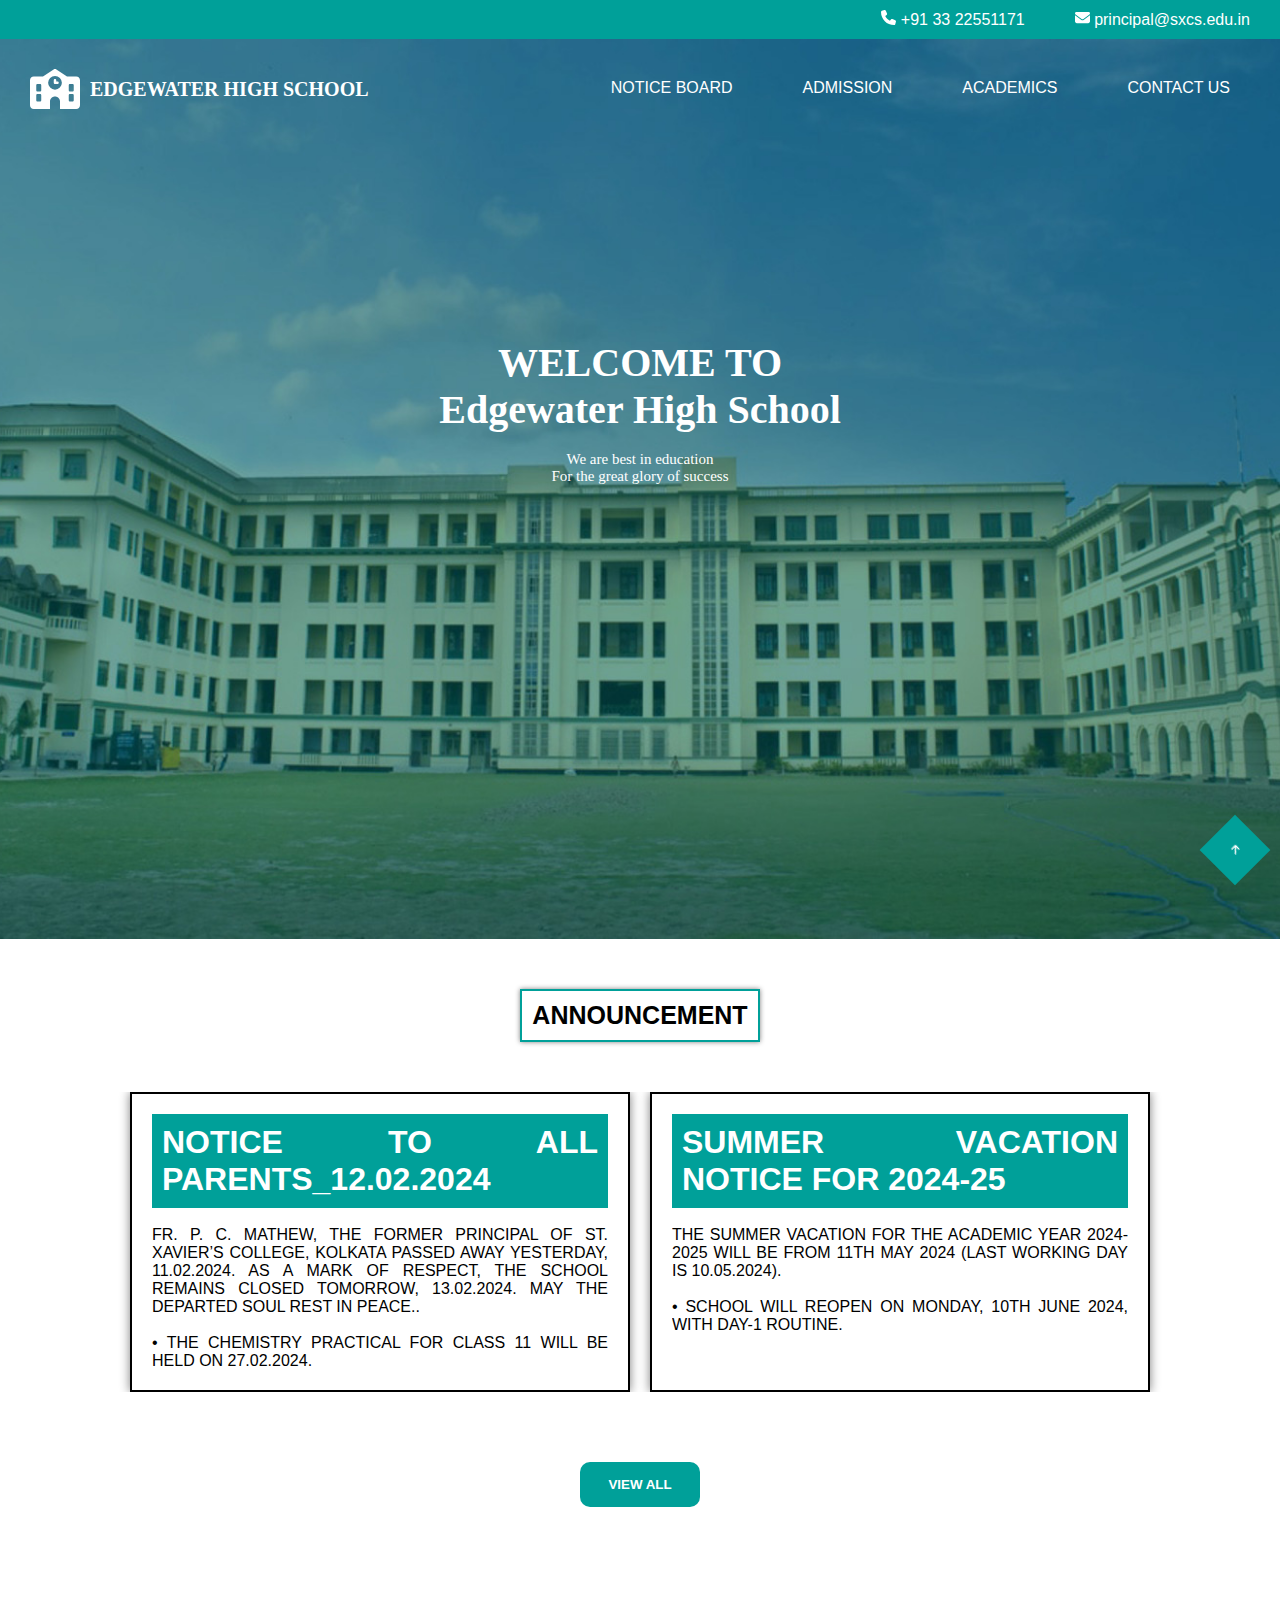
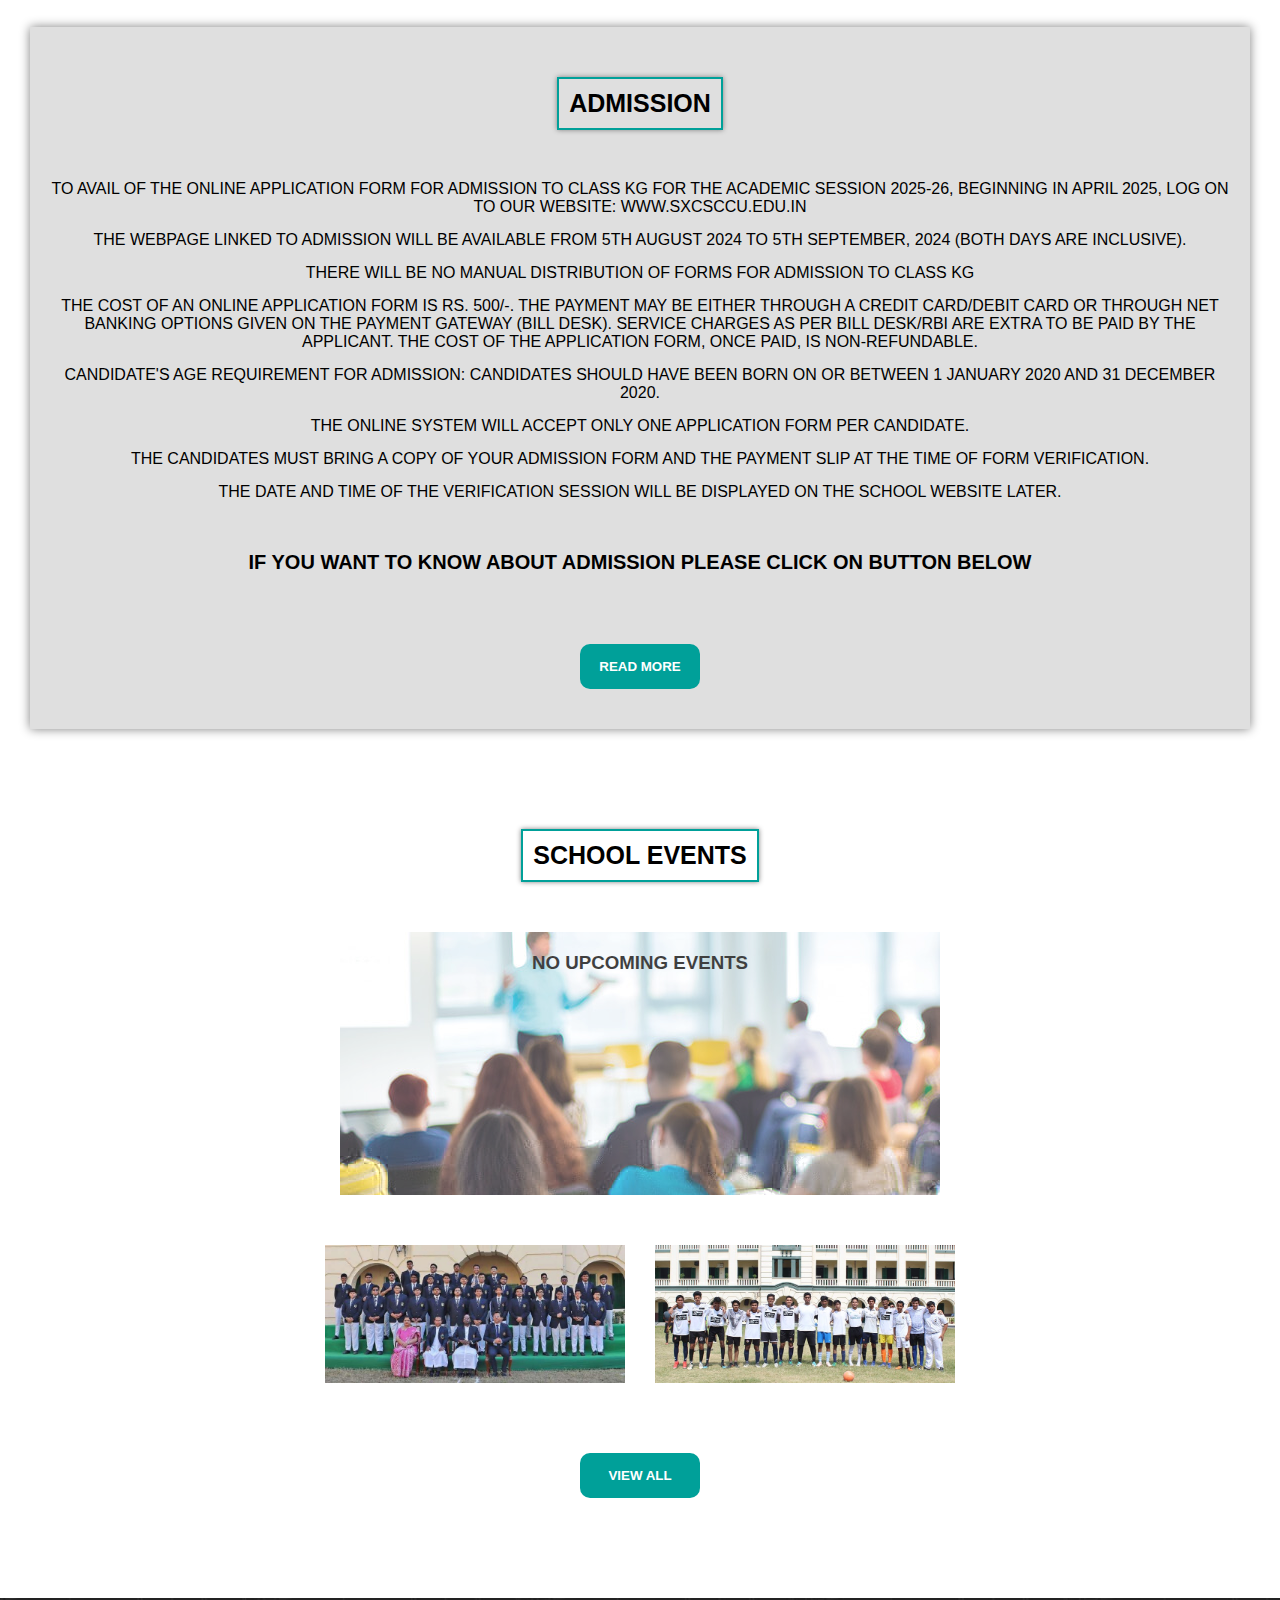
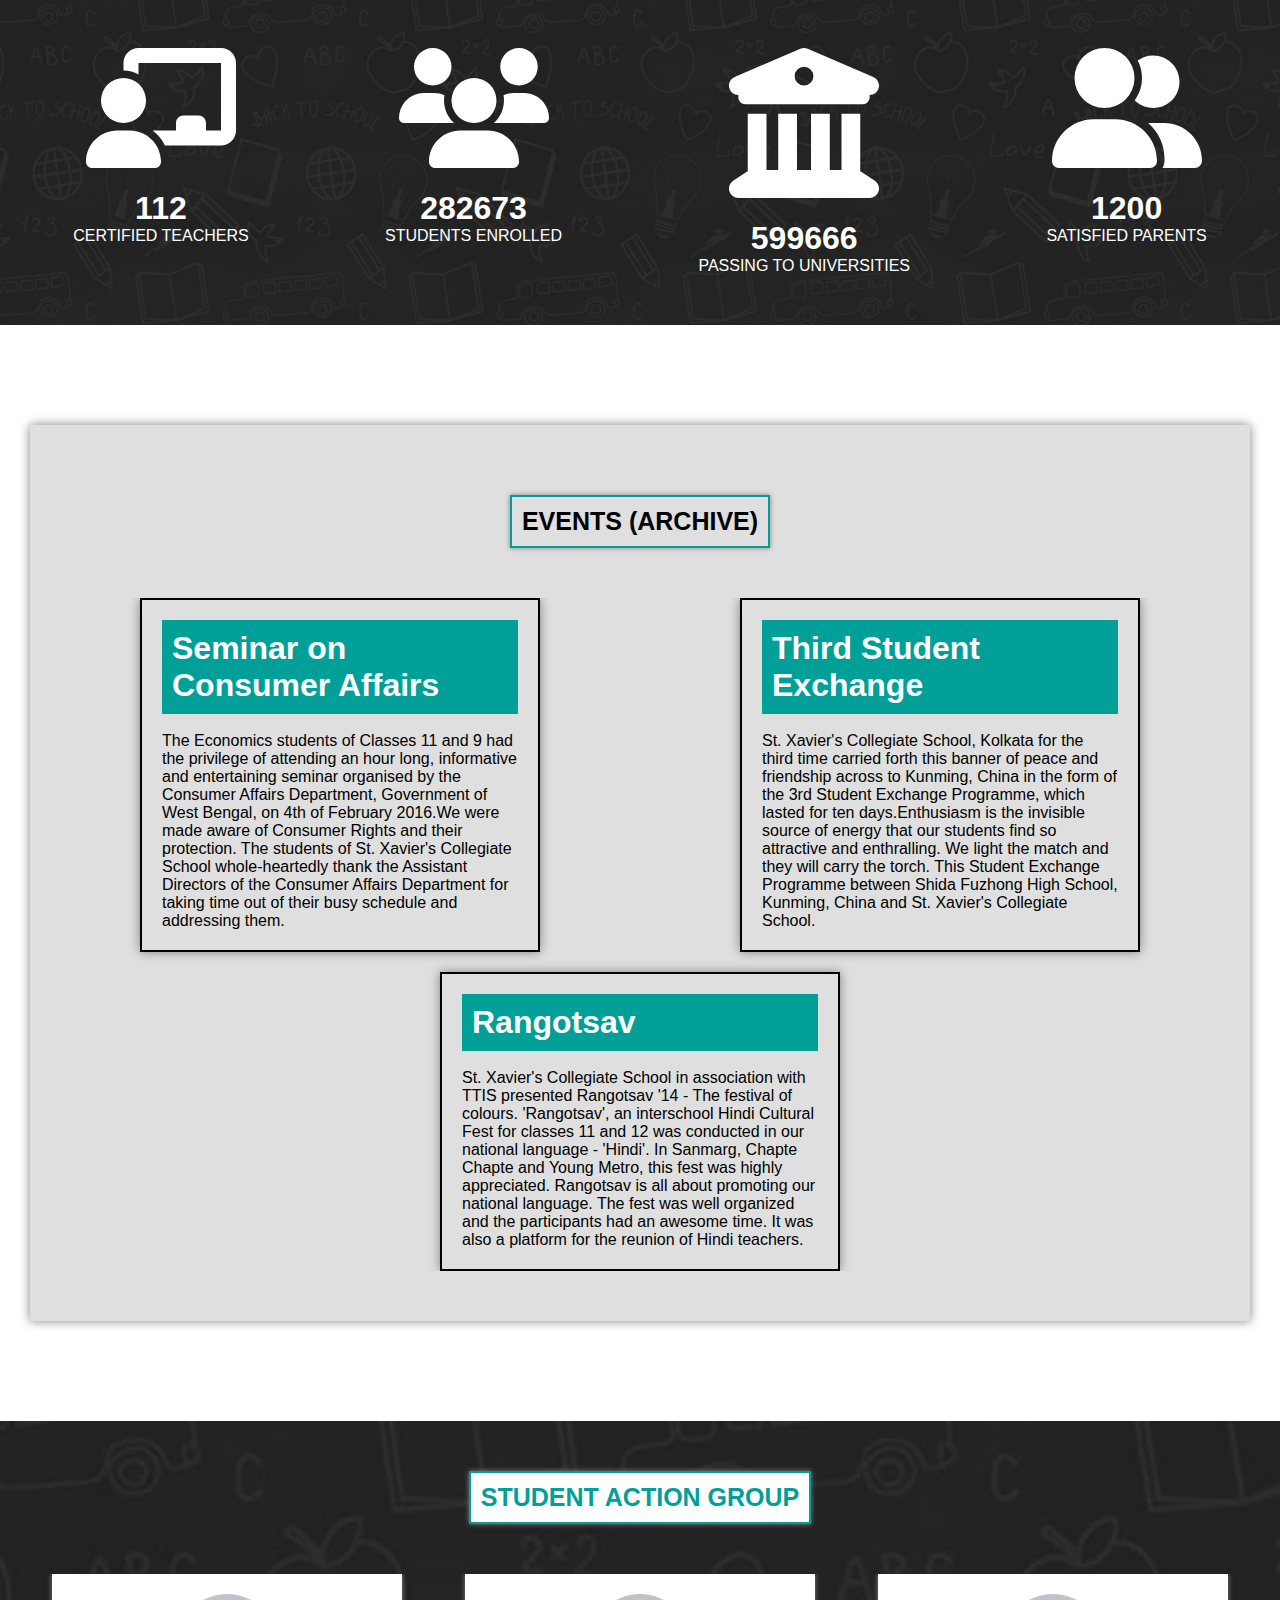
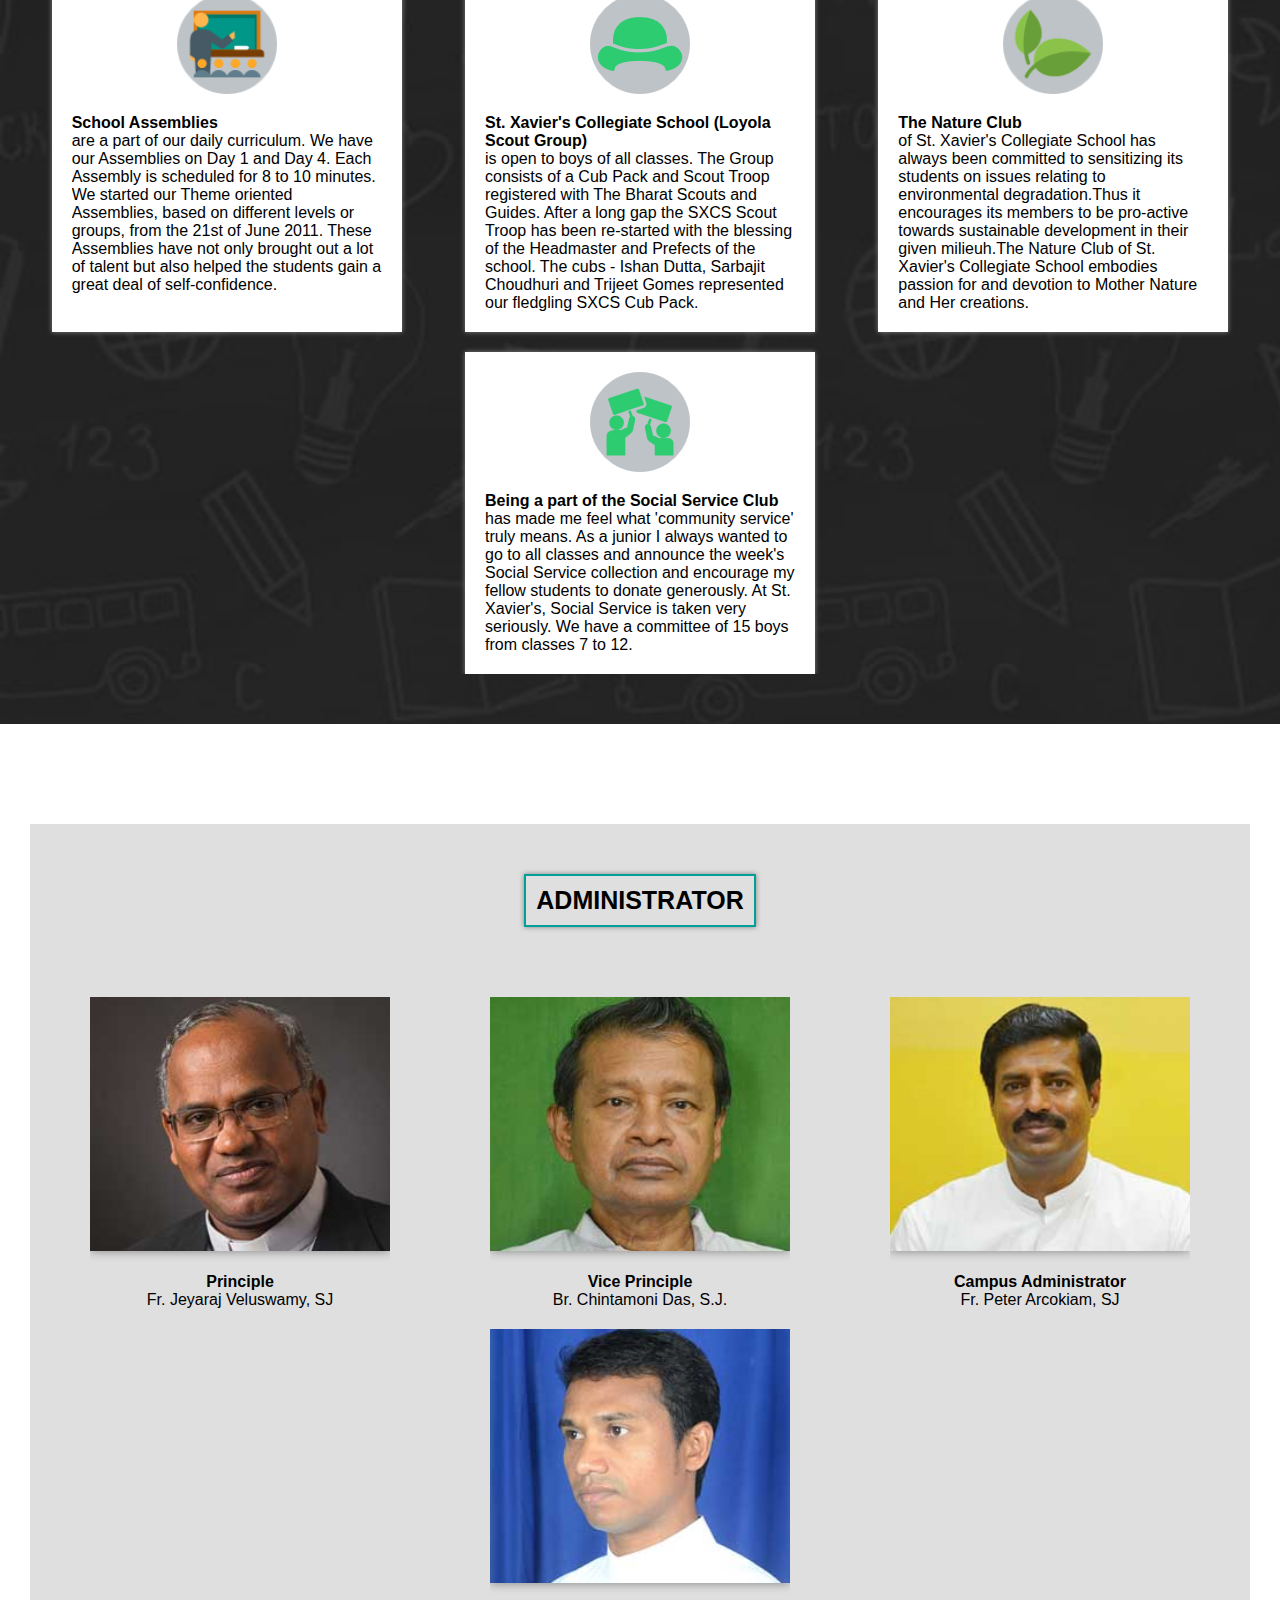
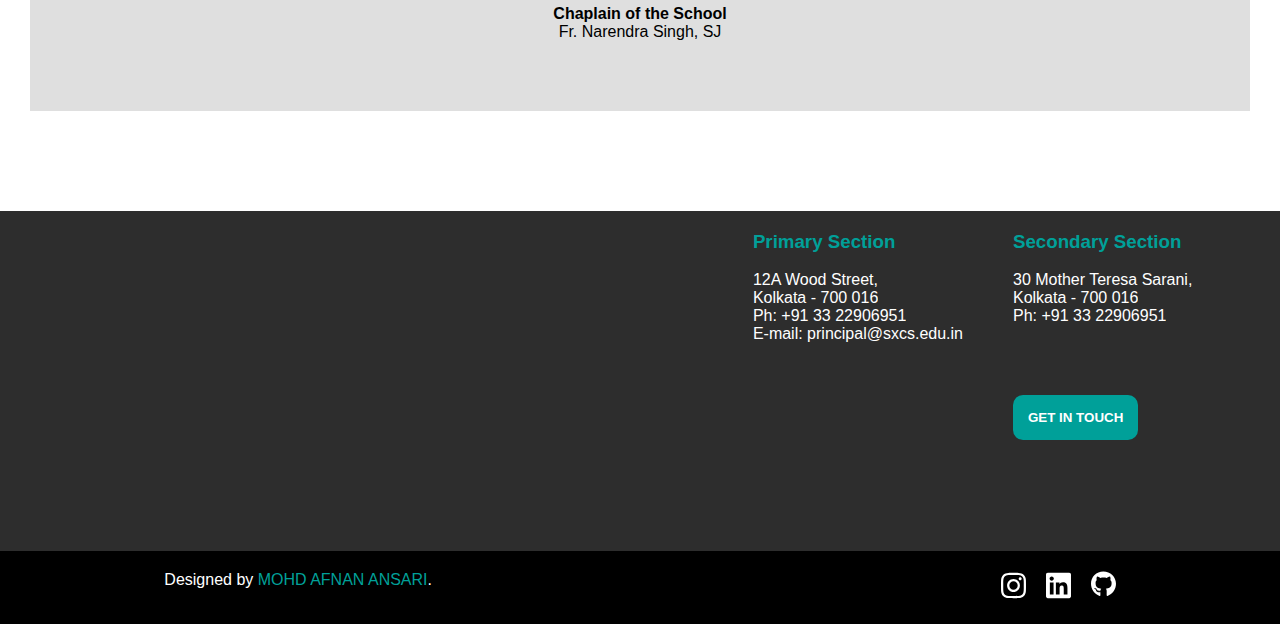
<file: index.html>
<!-- home page file -->

<!DOCTYPE html>
<html lang="en">
<head>
    <meta charset="UTF-8">
    <meta name="viewport" content="width=device-width, initial-scale=1.0">
    <link rel="icon" href="./assets/school-solid.svg">
    <title>Edgeater High School</title>
    <link rel="stylesheet" href="./style.css">
    <link rel="stylesheet" href="./media-query.css">
</head>
<body>


    <!-- header -->

    <section>
        <div class="head">
            <div class="container">
                <div class="head-inside">
                    <ul>
                        <li>                           
                            <a href="tel:917838635669">
                                <img src="./assets/phone-solid.svg" alt="phone" width="15px">
                                 +91 33 22551171
                            </a>
                        </li>
                        <li>
                            <a href="mailto:kingafnan2498@gmail.com">
                                <img src="./assets/envelope-solid.svg" alt="mail" width="15px">
                                 principal@sxcs.edu.in
                            </a>
                        </li>
                    </ul>
                </div>
            </div>
        </div>
    </section>


    <!-- navbar -->

    <section>
        <div class="background">
            <div class="container">
                <div class="navbar">
                    <div class="logo">
                        <a href="./index.html">
                            <img src="./assets/school-white.svg" alt="school logo" width="50px">
                            <h4>EDGEWATER HIGH SCHOOL</h4>
                        </a>
                    </div>
                    <div class="menu">
                        <div class="toggle">
                            <button class="toggle-button" onclick="togglenavbar();">
                                <img src="./assets/bars-solid.svg" width="25" alt="toggle button">
                            </button>
                        </div>
                        <ul id="menus">
                            <li>
                                <a href="./notice-board.html">NOTICE BOARD</a>
                            </li>
                            <li>
                                <a href="./admission.html">ADMISSION</a>
                            </li>
                            <li>
                                <a href="./academics.html">ACADEMICS</a>
                            </li>
                            <li>
                                <a href="./contact-us.html">CONTACT US</a>
                            </li>
                        </ul>
                    </div>
                </div>
                <div class="school-name">
                    <h1>WELCOME TO</h1>
                    <h1>Edgewater High School</h1>
                    <br>
                    <p>We are best in education</p>
                    <p>For the great glory of success</p>
                </div>
            </div>
        </div>
    </section>


     <!-- main -->

      <section>
        <div class="container">


            <!-- announcement section -->

            <div class="heading">
                <h1 class="h1">ANNOUNCEMENT</h1>
            </div>
            <div class="announcement">
                <div class="announcement-child">
                    <h1>NOTICE TO ALL PARENTS_12.02.2024</h1>
                    <br>
                    <P>FR. P. C. MATHEW, THE FORMER PRINCIPAL OF ST. XAVIER’S COLLEGE, KOLKATA PASSED AWAY YESTERDAY, 11.02.2024. AS A MARK OF RESPECT, THE SCHOOL REMAINS CLOSED TOMORROW, 13.02.2024. MAY THE DEPARTED SOUL REST IN PEACE..
                        <br><br>• THE CHEMISTRY PRACTICAL FOR CLASS 11 WILL BE HELD ON 27.02.2024.
                    </P>
                </div>
                <div class="announcement-child">
                    <h1>SUMMER VACATION NOTICE FOR 2024-25</h1>
                    <br>
                    <p>The Summer vacation for the academic year 2024-2025 will be from 11th May 2024 (last working day is 10.05.2024).
                        <br><br>• School will reopen on Monday, 10th June 2024, with DAY-1 routine.
                    </p>
                </div>
            </div>
            <div class="button">
                    <button onclick="announcementbutton()">VIEW ALL</button>
            </div>
        </div>


        <!-- admission section -->

        <div class="container admission-section">
            <div class="heading">
                <h1 class="h1">ADMISSION</h1>
            </div>
            <div class="admission">
                <ul>
                    <li>
                        <p>To avail of the online application form for admission to Class KG for the academic session 2025-26, beginning in April 2025, log on to our website: www.sxcsccu.edu.in</p>
                    </li>
                    <li>
                        <p>The webpage linked to admission will be available from 5th August 2024 to 5th September, 2024 (both days are inclusive).</p>
                    </li>
                    <li>
                        <p>There will be no manual distribution of forms for admission to Class KG</p>
                    </li>
                    <li>
                        <p>The cost of an online application form is Rs. 500/-. The payment may be either through a credit card/debit card or through net banking options given on the payment gateway (Bill Desk). Service charges as per Bill Desk/RBI are extra to be paid by the applicant. The cost of the application form, once paid, is non-refundable.</p>
                    </li>
                    <li>
                        <p>Candidate's age requirement for admission: candidates should have been born on or between 1 January 2020 and 31 December 2020.</p>
                    </li>
                    <li>
                        <p>The online system will accept only one application form per candidate.</p>
                    </li>
                    <li>
                        <p>The candidates must bring a copy of your admission form and the payment slip at the time of form verification.</p>
                    </li>
                    <li>
                        <p>The date and time of the verification session will be displayed on the school website later.</p>
                    </li>
                </ul>
                <p class="p">if you want to know about admission please click on button below</p>
            </div>
            <div class="button">
            <button onclick="admissionbutton()">READ MORE</button>
            </div>
        </div>


        <!-- event section  -->

        <h1 class="h1">SCHOOL EVENTS</h1>
        <div class="main-image">
            <h3>NO UPCOMING EVENTS</h3>
        </div>
        <div class="event-images">
            <img src="./assets/image2.jpg" alt="event image">
            <img src="./assets/image3.jpg" alt="event image">
        </div>
        <div class="button">
            <button onclick="eventbutton()">VIEW ALL</button>
        </div>


        <!-- school info  -->

        <div class="school-info-section">
            <div class="container">
               <ul>
                <li>
                    <img src="./assets/chalkboard-user-solid.svg" alt="teacher" width="150px">
                    <br><br>
                    <h1>112</h1>
                    <p>certified teachers</p>
                </li>
                <li>
                    <img src="./assets/users-solid.svg" alt="teacher" width="150px">
                    <br><br>
                    <h1>282673</h1>
                    <p>students enrolled</p>
                </li>
                <li>
                    <img src="./assets/building-columns-solid.svg" alt="teacher" width="150px">
                    <br><br>
                    <h1>599666</h1>
                    <p>passing to universities</p>
                </li>
                <li>
                    <img src="./assets/user-group-solid.svg" alt="teacher" width="150px">
                    <br><br>
                    <h1>1200</h1>
                    <p>satisfied parents</p>
                </li>
               </ul>
            </div>
        </div>


        <!-- event archive -->

        <div class="container event-archive">
            <h1 class="h1">EVENTS (ARCHIVE)</h1>
            <div class="event">
                <div class="event-child">
                    <h1>Seminar on Consumer Affairs</h1>
                    <br>
                    <p>The Economics students of Classes 11 and 9 had the privilege of attending an hour long, informative and entertaining seminar organised by the Consumer Affairs Department, Government of West Bengal, on 4th of February 2016.We were made aware of Consumer Rights and their protection. The students of St. Xavier's Collegiate School whole-heartedly thank the Assistant Directors of the Consumer Affairs Department for taking time out of their busy schedule and addressing them.</p>
                </div>
                <div class="event-child">
                    <h1>Third Student Exchange</h1>
                    <br>
                    <p>St. Xavier's Collegiate School, Kolkata for the third time carried forth this banner of peace and friendship across to Kunming, China in the form of the 3rd Student Exchange Programme, which lasted for ten days.Enthusiasm is the invisible source of energy that our students find so attractive and enthralling. We light the match and they will carry the torch. This Student Exchange Programme between Shida Fuzhong High School, Kunming, China and St. Xavier's Collegiate School.</p>
                </div>
                <div class="event-child">
                    <h1>Rangotsav</h1>
                    <br>
                    <p>St. Xavier's Collegiate School in association with TTIS presented Rangotsav '14 - The festival of colours. 'Rangotsav', an interschool Hindi Cultural Fest for classes 11 and 12 was conducted in our national language - 'Hindi'. In Sanmarg, Chapte Chapte and Young Metro, this fest was highly appreciated. Rangotsav is all about promoting our national language. The fest was well organized and the participants had an awesome time. It was also a platform for the reunion of Hindi teachers.</p>
                </div>
            </div>
        </div>


        <!-- student action group -->

         <div class="student-action-group-section">
            <h1 class="h1">STUDENT ACTION GROUP</h1>
            <div class="container">
                <div class="action-group">
                    <div class="action-group-child">
                        <img src="./assets/School-icon.png" alt="action group logo">
                        <p> 
                            <b>School Assemblies</b>
                            <br>
                            are a part of our daily curriculum. We have our Assemblies on Day 1 and Day 4. Each Assembly is scheduled for 8 to 10 minutes. We started our Theme oriented Assemblies, based on different levels or groups, from the 21st of June 2011. These Assemblies have not only brought out a lot of talent but also helped the students gain a great deal of self-confidence.
                        </p>
                    </div>
                    <div class="action-group-child">
                        <img src="./assets/Scouts-icon.png" alt="action group logo">
                        <p>
                            <b>St. Xavier's Collegiate School (Loyola Scout Group)</b>
                            <br>
                            is open to boys of all classes. The Group consists of a Cub Pack and Scout Troop registered with The Bharat Scouts and Guides. After a long gap the SXCS Scout Troop has been re-started with the blessing of the Headmaster and Prefects of the school. The cubs - Ishan Dutta, Sarbajit Choudhuri and Trijeet Gomes represented our fledgling SXCS Cub Pack.
                        </p>
                    </div>
                    <div class="action-group-child">
                        <img src="./assets/nature-club.png" alt="action group logo">
                        <p>
                            <b>The Nature Club</b>
                            <br>
                            of St. Xavier's Collegiate School has always been committed to sensitizing its students on issues relating to environmental degradation.Thus it encourages its members to be pro-active towards sustainable development in their given milieuh.The Nature Club of St. Xavier's Collegiate School embodies passion for and devotion to Mother Nature and Her creations.
                        </p>
                    </div>
                    <div class="action-group-child">
                        <img src="./assets/Social-icon.png" alt="action group logo">
                        <p>
                            <b>Being a part of the Social Service Club</b>
                            <br>
                            has made me feel what 'community service' truly means. As a junior I always wanted to go to all classes and announce the week's Social Service collection and encourage my fellow students to donate generously. At St. Xavier's, Social Service is taken very seriously. We have a committee of 15 boys from classes 7 to 12.
                        </p>
                    </div>
                </div>
            </div>
         </div>


         <!-- admisitration section -->

          <div class="container administration-section">
            <div class="heading">
                <h1 class="h1">ADMINISTRATOR</h1>
            </div>
            <div class="administration">
                <div>
                    <img src="./assets/Fr-Jeyaraj-Veluswamy.jpg" alt="pricipal image">
                    <br><br>
                    <b>Principle</b>
                    <p>Fr. Jeyaraj Veluswamy, SJ</p>
                </div>
                <div>
                    <img src="./assets/Br-Chintamoni-Das.jpg" alt="vice principal image">
                    <br><br>
                    <b>Vice Principle</b>
                    <p>Br. Chintamoni Das, S.J.</p>
                </div>
                <div>
                    <img src="./assets/Fr-Peter.jpg" alt="campas administrator image">
                    <br><br>
                    <b>Campus Administrator</b>
                    <p>Fr. Peter Arcokiam, SJ </p>
                </div>
                <div>
                    <img src="./assets/Fr-Narendra-Singh.jpg" alt="chaplain of the school image">
                    <br><br>
                    <b>Chaplain of the School</b>
                    <p>Fr. Narendra Singh, SJ</p>
                </div>
            </div>
          </div>
      </section>


      <!-- footer  -->

       <section>
        <div class="footer-section">
            <div class="container">
                <div class="footer">
                    <div class="footer-child">
                        <iframe src="https://www.google.com/maps/embed?pb=!1m14!1m8!1m3!1d7369.613222463287!2d88.356172!3d22.548916!3m2!1i1024!2i768!4f13.1!3m3!1m2!1s0x3a02771aad282713%3A0x62c7778aead16f97!2sSt.%20Xavier&#39;s%20College%20(Autonomous)%20-%20Kolkata!5e0!3m2!1sen!2sus!4v1726400924416!5m2!1sen!2sus" width="600" height="450" style="border:0;" allowfullscreen="" loading="lazy" referrerpolicy="no-referrer-when-downgrade"></iframe>
                    </div>
                    <div class="footer-child">
                        <div class="footer-sub-child">
                            <h3>Primary Section</h3>
                            <br>
                            <p>12A Wood Street,</p>
                            <p>Kolkata - 700 016</p>
                            <p>Ph: +91 33 22906951</p>
                            <span>E-mail:<a href="mailto:kingafnan2498@gmail.com"> principal@sxcs.edu.in</a></span>
                        </div>
                        <div class="footer-sub-child">
                            <h3>Secondary Section</h3>
                            <br>
                            <p>30 Mother Teresa Sarani,</p>
                            <p>Kolkata - 700 016</p>
                            <p>Ph: +91 33 22906951</p>
                            <div class="button">
                                <button onclick="contactusbutton()">GET IN TOUCH</button>
                            </div>
                        </div>
                    </div>
                </div>
            </div>
        </div>


        <!-- sub footer -->

         <div class="sub-footer">
            <div class="container">
                <div class="sub-footer-content">
                    <p>Designed by <span>MOHD AFNAN ANSARI</span>.</p>
                    <div class="sub-footer-logo">
                        <a href="https://www.instagram.com/https.affx?igsh=MWc3ajRkMTI0eHFtaQ==">
                            <img src="./assets/instagram-brands-solid.svg" alt="instagram logo" width="25px">
                        </a>
                        <a href="https://www.linkedin.com/in/afnan-ansari07/">
                            <img src="./assets/linkedin-brands-solid.svg" alt="linkedin logo" width="25px">
                        </a>
                        <a href="https://github.com/AfnanAnsari07">
                            <img src="./assets/github-brands-solid.svg" alt="github logo" width="25px">
                        </a>
                    </div>
                </div>
                <div class="scroll-to-top">
                    <button onclick="scrolltop()">
                        <img src="./assets/arrow-left-solid.svg" width="10" alt="arrow">
                    </button>
                </div>
            </div>
         </div>
       </section>

    <script src="./script.js"></script>

    <script>
        window.embeddedChatbotConfig = {
        chatbotId: "DIHso1hsW7tkHjD_8kOOa",
        domain: "www.chatbase.co"
        }
    </script>

    <script
        src="https://www.chatbase.co/embed.min.js"
        chatbotId="DIHso1hsW7tkHjD_8kOOa"
        domain="www.chatbase.co"
        defer>
    </script>
    
</body>
</html>
</file>
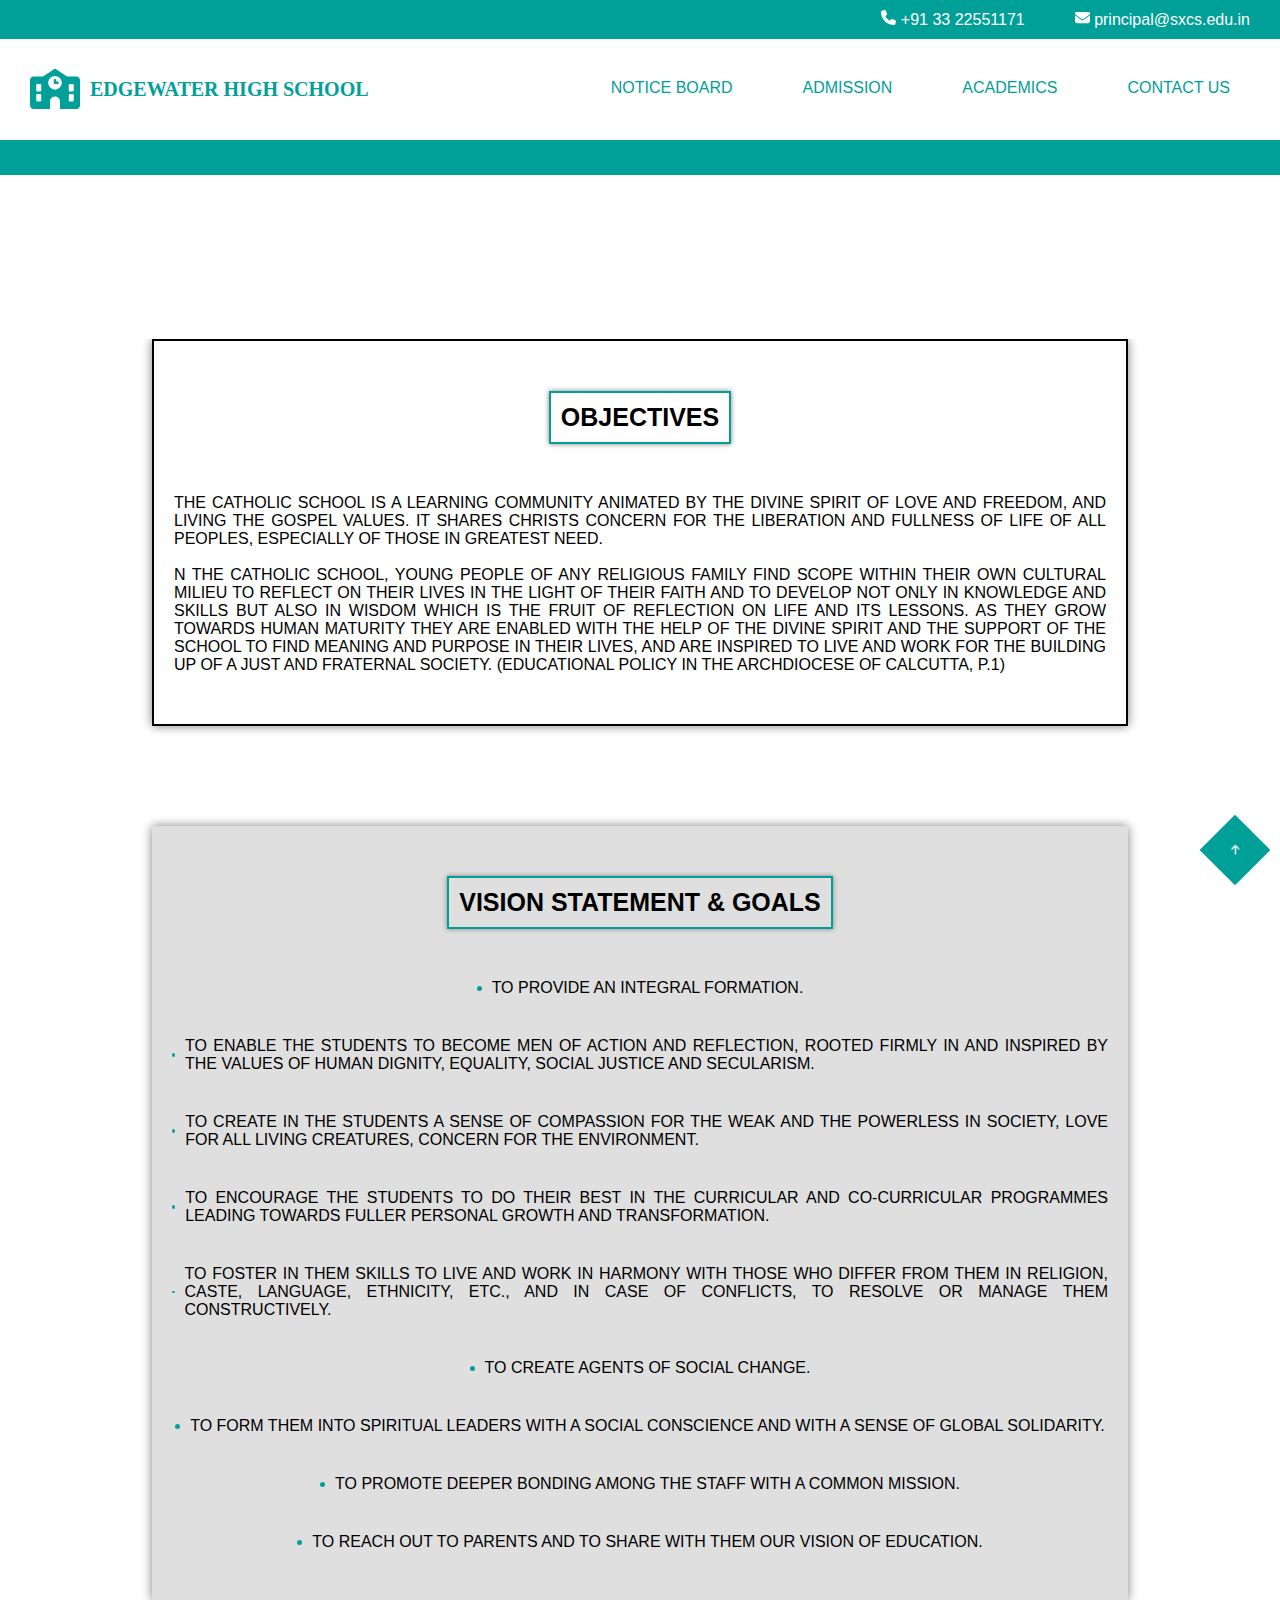
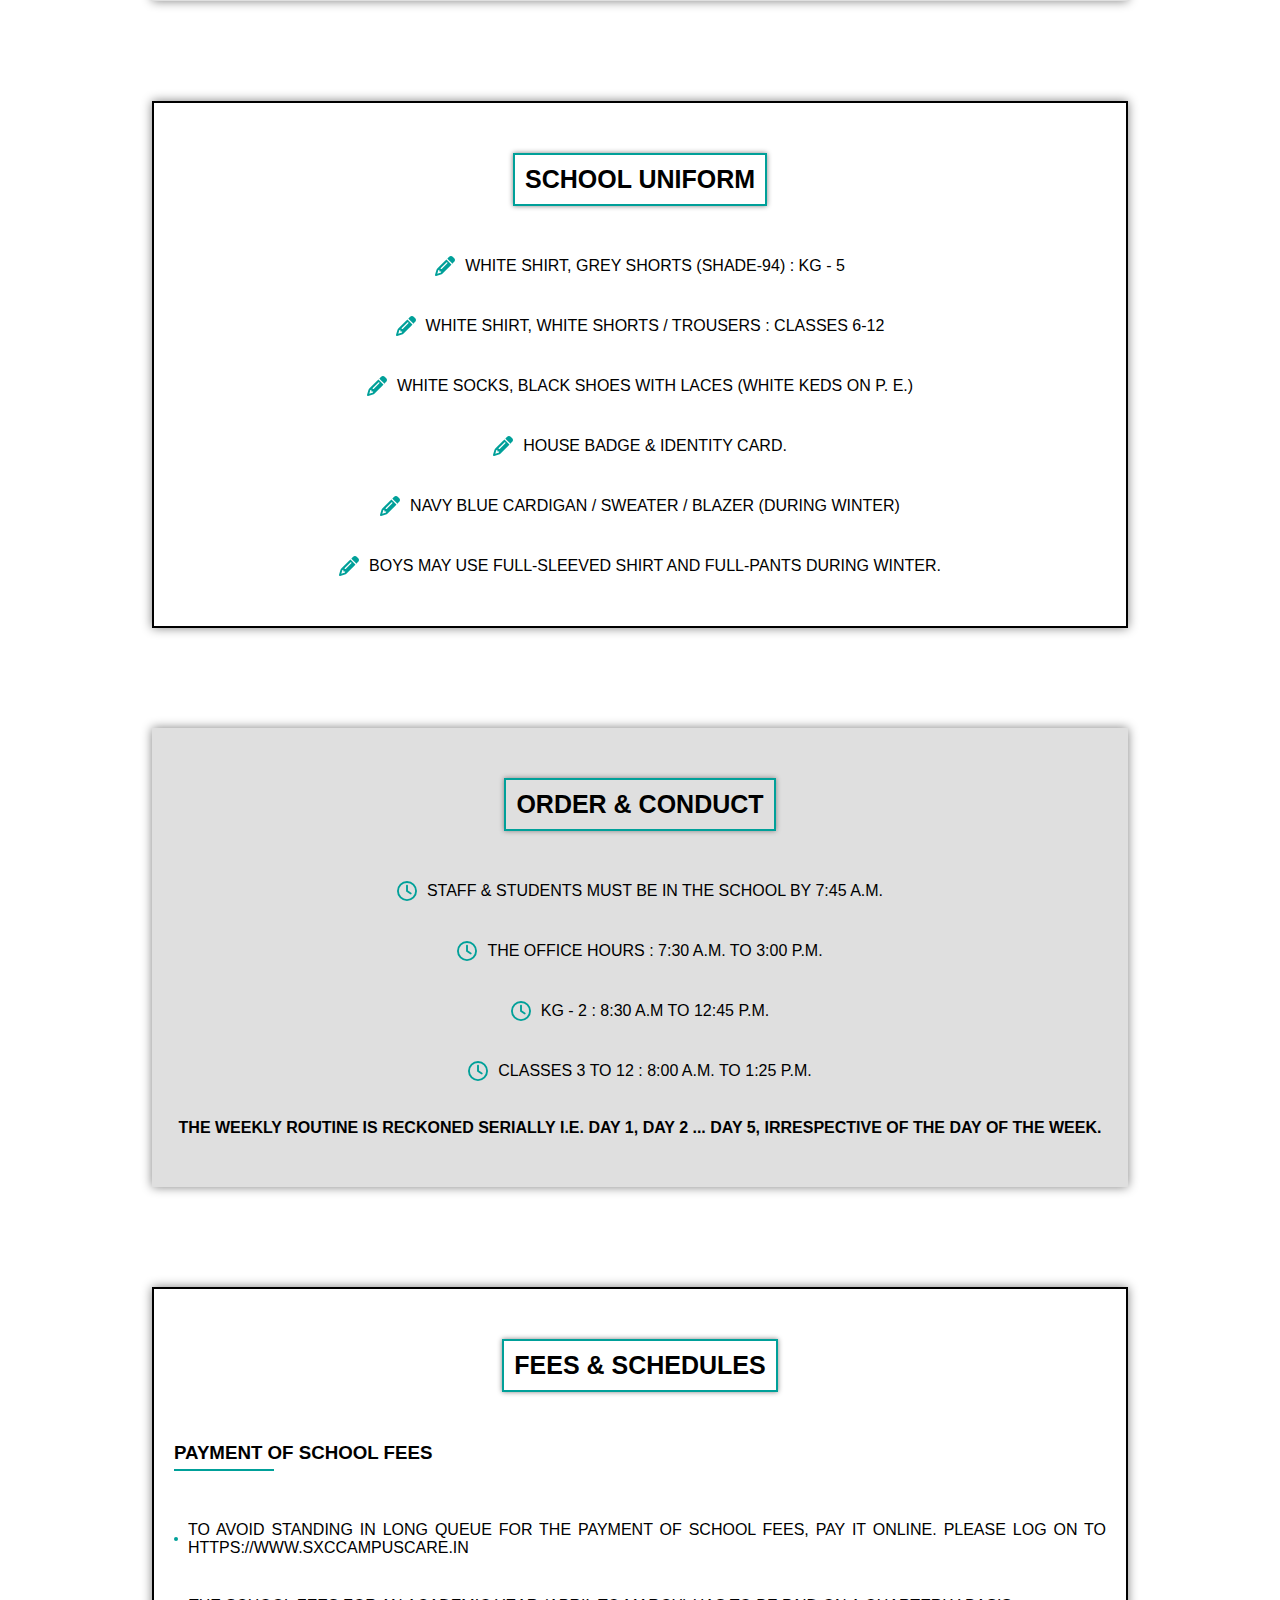
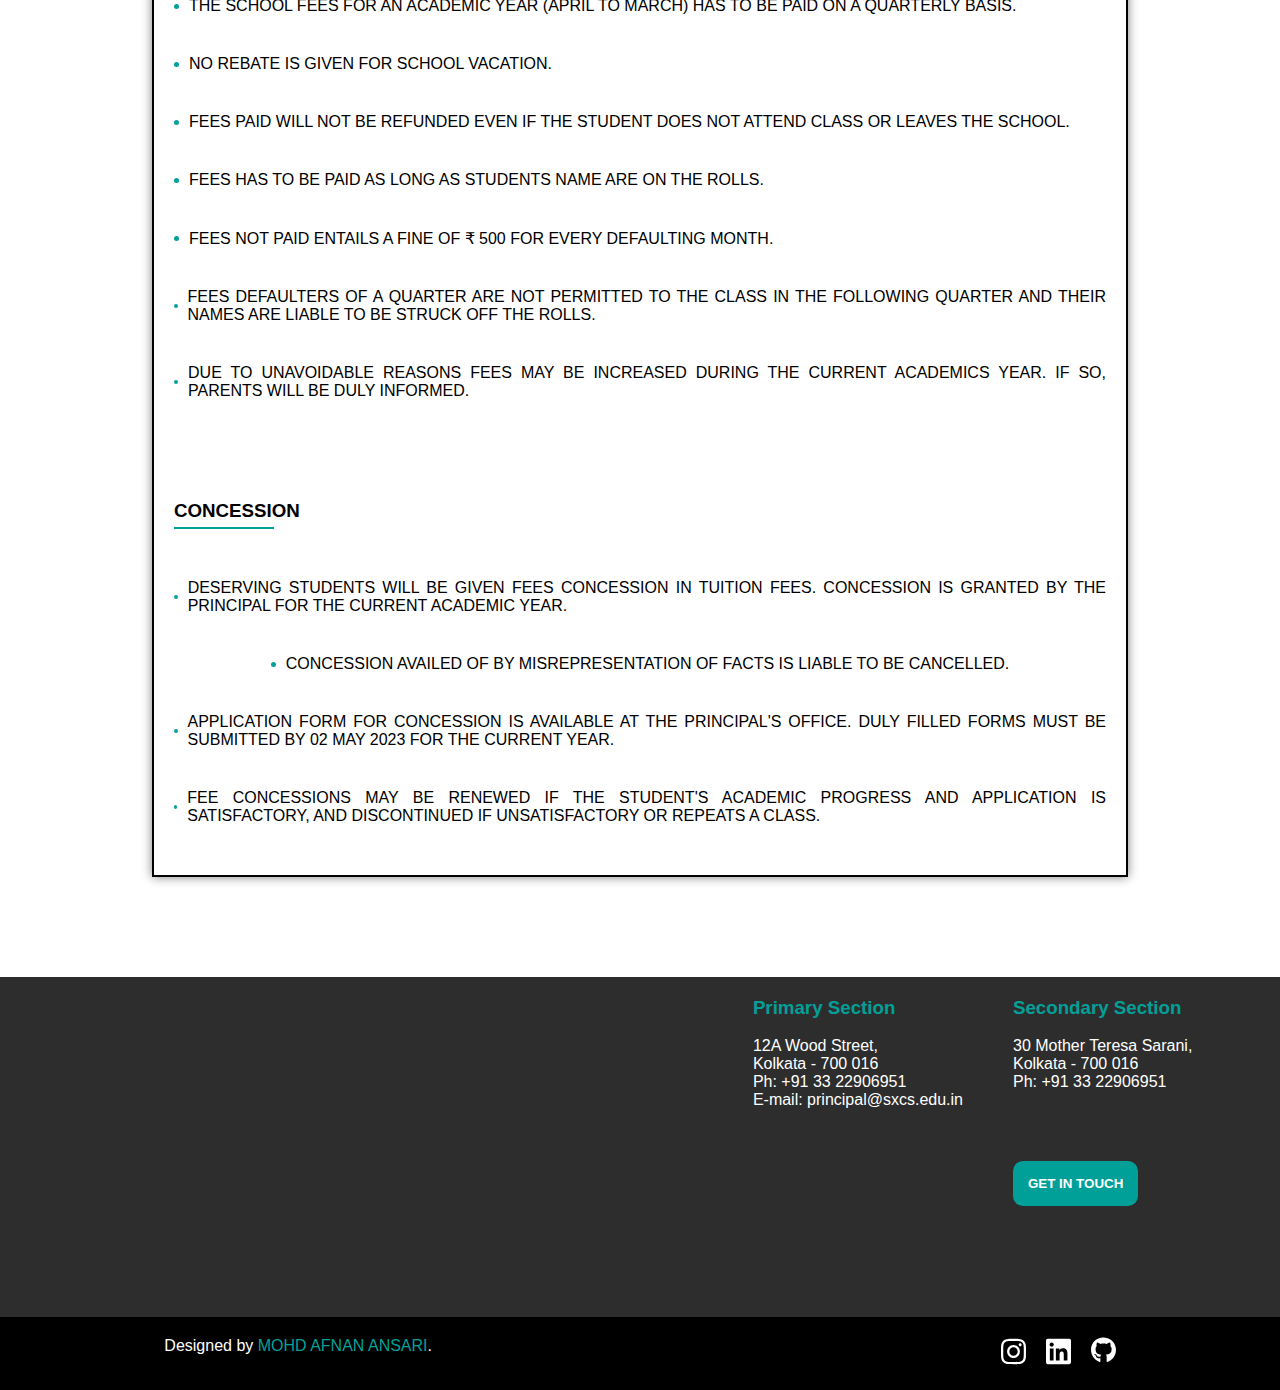
<file: academics.html>
<!-- academics file -->

<!DOCTYPE html>
<html lang="en">
<head>
    <meta charset="UTF-8">
    <meta name="viewport" content="width=device-width, initial-scale=1.0">
    <link rel="icon" href="./assets/school-solid.svg">
    <title>Academics</title>
    <link rel="stylesheet" href="./style.css">
    <link rel="stylesheet" href="./media-query.css">
</head>
<body>


    <!-- header -->

    <section>
        <div class="head">
            <div class="container">
                <div class="head-inside">
                    <ul>
                        <li>                           
                            <a href="tel:917838635669">
                                <img src="./assets/phone-solid.svg" alt="phone" width="15px">
                                 +91 33 22551171
                            </a>
                        </li>
                        <li>
                            <a href="mailto:kingafnan2498@gmail.com">
                                <img src="./assets/envelope-solid.svg" alt="mail" width="15px">
                                 principal@sxcs.edu.in
                            </a>
                        </li>
                    </ul>
                </div>
            </div>
        </div>
    </section>


    <!-- navbar -->

    <section>
        <div class="container">
            <div class="navbar">
                <div class="logo-2">
                    <a href="./index.html">
                        <img src="./assets/school-solid.svg" alt="school logo" width="50px">
                        <h4>EDGEWATER HIGH SCHOOL</h4>
                    </a>
                </div>
                <div class="menu-2">
                    <div class="toggle">
                        <button class="toggle-button" onclick="togglenavbar();">
                            <img src="./assets/bars-solid-color.svg" width="25" alt="toggle button">
                        </button>
                    </div>
                    <ul id="menus">
                        <li>
                            <a href="./notice-board.html">NOTICE BOARD</a>
                        </li>
                        <li>
                            <a href="./admission.html">ADMISSION</a>
                        </li>
                        <li>
                            <a href="./academics.html">ACADEMICS</a>
                        </li>
                        <li>
                            <a href="./contact-us.html">CONTACT US</a>
                        </li>
                    </ul>
                </div>
            </div>
        </div>
        <div class="divider"></div>
    </section>


    <!-- main  -->

     <section>
        <div class="container">
            <div class="academics">
                <div class="academics-child">
                    <h1 class="h1-2">OBJECTIVES</h1>
                    <p>The Catholic school is a learning community animated by the Divine Spirit of Love and Freedom, and living the Gospel values. It shares Christs concern for the liberation and fullness of life of all peoples, especially of those in greatest need.</p>
                    <br>
                    <p>n the Catholic school, young people of any religious family find scope within their own cultural milieu to reflect on their lives in the light of their faith and to develop not only in knowledge and skills but also in wisdom which is the fruit of reflection on life and its lessons. As they grow towards human maturity they are enabled with the help of the Divine Spirit and the support of the school to find meaning and purpose in their lives, and are inspired to live and work for the building up of a just and fraternal society. (Educational Policy in the Archdiocese of Calcutta, p.1)</p>
                </div>
                <div class="academics-child">
                    <h1 class="h1-2">VISION STATEMENT & GOALS</h1>
                    <ul class="icon-list">
                        <li>
                            <img src="./assets/circle-solid.svg" alt="circle" width="5px">
                            To provide an integral formation.
                        </li>
                        <li>
                            <img src="./assets/circle-solid.svg" alt="circle" width="5px">
                            To enable the students to become men of action and reflection, rooted firmly in and inspired by the values of human dignity, equality, social justice and secularism.
                        </li>
                        <li>
                            <img src="./assets/circle-solid.svg" alt="circle" width="5px">
                            To create in the students a sense of compassion for the weak and the powerless in society, love for all living creatures, concern for the environment.
                        </li>
                        <li>
                            <img src="./assets/circle-solid.svg" alt="circle" width="5px">
                            To encourage the students to do their best in the curricular and co-curricular programmes leading towards fuller personal growth and transformation.
                        </li>
                        <li>
                            <img src="./assets/circle-solid.svg" alt="circle" width="5px">
                            To foster in them skills to live and work in harmony with those who differ from them in religion, caste, language, ethnicity, etc., and in case of conflicts, to resolve or manage them constructively.
                        </li>
                        <li>
                            <img src="./assets/circle-solid.svg" alt="circle" width="5px">
                            To create agents of Social change.
                        </li>
                        <li>
                            <img src="./assets/circle-solid.svg" alt="circle" width="5px">
                            To form them into spiritual leaders with a social conscience and with a sense of global solidarity.
                        </li>
                        <li>
                            <img src="./assets/circle-solid.svg" alt="circle" width="5px">
                            To promote deeper bonding among the staff with a common mission.
                        </li>
                        <li>
                            <img src="./assets/circle-solid.svg" alt="circle" width="5px">
                            To reach out to parents and to share with them our vision of education.
                        </li>
                    </ul>
                </div>
                <div class="academics-child">
                    <h1 class="h1-2">SCHOOL UNIFORM</h1>
                    <ul class="icon-list">
                        <li>
                            <img src="./assets/pencil-solid.svg" alt="pencil" width="20px">
                            White shirt, grey shorts (shade-94) : KG - 5
                        </li>
                        <li>
                            <img src="./assets/pencil-solid.svg" alt="pencil" width="20px">
                            White shirt, white shorts / trousers : Classes 6-12
                        </li>
                        <li>
                            <img src="./assets/pencil-solid.svg" alt="pencil" width="20px">
                            White socks, black shoes with laces (white keds on P. E.)
                        </li>
                        <li>
                            <img src="./assets/pencil-solid.svg" alt="pencil" width="20px">
                            House badge & identity card.
                        </li>
                        <li>
                            <img src="./assets/pencil-solid.svg" alt="pencil" width="20px">
                            Navy blue cardigan / sweater / blazer (during winter)
                        </li>
                        <li>
                            <img src="./assets/pencil-solid.svg" alt="pencil" width="20px">
                            Boys may use full-sleeved shirt and full-pants during winter.
                        </li>
                    </ul>
                </div>
                <div class="academics-child">
                    <h1 class="h1-2">ORDER & CONDUCT</h1>
                    <ul class="icon-list">
                        <li>
                            <img src="./assets/clock-regular.svg" alt="clock" width="20px">
                            Staff & Students must be in the school by 7:45 a.m.
                        </li>
                        <li>
                            <img src="./assets/clock-regular.svg" alt="clock" width="20px">
                            The Office Hours : 7:30 a.m. to 3:00 p.m.
                        </li>
                        <li>
                            <img src="./assets/clock-regular.svg" alt="clock" width="20px">
                            KG - 2 : 8:30 a.m to 12:45 p.m.
                        </li>
                        <li>
                            <img src="./assets/clock-regular.svg" alt="clock" width="20px">
                            Classes 3 to 12 : 8:00 a.m. to 1:25 p.m.
                        </li>
                    </ul>
                    <br>
                    <p class="school-time">The weekly routine is reckoned serially i.e. Day 1, Day 2 ... Day 5, irrespective of the day of the week.</p>
                </div>
                <div class="academics-child">
                    <h1 class="h1-2">Fees & Schedules</h1>
                    <h3>Payment of School Fees</h3>
                    <hr>
                    <ul class="icon-list">
                        <li>
                            <img src="./assets/circle-solid.svg" alt="circle" width="5px">
                            To avoid standing in long queue for the payment of school fees, pay it online. Please log on to https://www.sxccampuscare.in
                        </li>
                        <li>
                            <img src="./assets/circle-solid.svg" alt="circle" width="5px">
                            The school fees for an academic year (April to March) has to be paid on a quarterly basis.
                        </li>
                        <li>
                            <img src="./assets/circle-solid.svg" alt="circle" width="5px">
                            No rebate is given for school vacation. 
                        </li>
                        <li>
                            <img src="./assets/circle-solid.svg" alt="circle" width="5px">
                            Fees paid will not be refunded even if the student does not attend class or leaves the school.
                        </li>
                        <li>
                            <img src="./assets/circle-solid.svg" alt="circle" width="5px">
                            Fees has to be paid as long as students name are on the rolls.
                        </li>
                        <li>
                            <img src="./assets/circle-solid.svg" alt="circle" width="5px">
                            Fees not paid entails a fine of ₹ 500 for every defaulting month.
                        </li>
                        <li>
                            <img src="./assets/circle-solid.svg" alt="circle" width="5px">
                            Fees defaulters of a quarter are not permitted to the class in the following quarter and their names are liable to be struck off the rolls.
                        </li>
                        <li>
                            <img src="./assets/circle-solid.svg" alt="circle" width="5px">
                            Due to unavoidable reasons fees may be increased during the current academics year. If so, parents will be duly informed.
                        </li>
                    </ul>
                    <h3 class="fees-heading">Concession</h3>
                    <hr>
                    <ul class="icon-list">
                        <li>
                            <img src="./assets/circle-solid.svg" alt="circle" width="5px">
                            Deserving students will be given fees concession in tuition fees. Concession is granted by the principal for the current academic year.
                        </li>
                        <li>
                            <img src="./assets/circle-solid.svg" alt="circle" width="5px">
                            Concession availed of by misrepresentation of facts is liable to be cancelled.
                        </li>
                        <li>
                            <img src="./assets/circle-solid.svg" alt="circle" width="5px">
                            Application form for concession is available at the principal's office. Duly filled forms must be submitted by 02 May 2023 for the current year.
                        </li>
                        <li>
                            <img src="./assets/circle-solid.svg" alt="circle" width="5px">
                            Fee concessions may be renewed if the student's academic progress and application is satisfactory, and discontinued if unsatisfactory or repeats a class.
                        </li>
                    </ul>
                </div>
            </div>
        </div>
     </section>


     <!-- footer  -->

     <section>
        <div class="footer-section">
            <div class="container">
                <div class="footer">
                    <div class="footer-child">
                        <iframe src="https://www.google.com/maps/embed?pb=!1m14!1m8!1m3!1d7369.613222463287!2d88.356172!3d22.548916!3m2!1i1024!2i768!4f13.1!3m3!1m2!1s0x3a02771aad282713%3A0x62c7778aead16f97!2sSt.%20Xavier&#39;s%20College%20(Autonomous)%20-%20Kolkata!5e0!3m2!1sen!2sus!4v1726400924416!5m2!1sen!2sus" width="600" height="450" style="border:0;" allowfullscreen="" loading="lazy" referrerpolicy="no-referrer-when-downgrade"></iframe>
                    </div>
                    <div class="footer-child">
                        <div class="footer-sub-child">
                            <h3>Primary Section</h3>
                            <br>
                            <p>12A Wood Street,</p>
                            <p>Kolkata - 700 016</p>
                            <p>Ph: +91 33 22906951</p>
                            <span>E-mail:<a href="mailto:kingafnan2498@gmail.com"> principal@sxcs.edu.in</a></span>
                        </div>
                        <div class="footer-sub-child">
                            <h3>Secondary Section</h3>
                            <br>
                            <p>30 Mother Teresa Sarani,</p>
                            <p>Kolkata - 700 016</p>
                            <p>Ph: +91 33 22906951</p>
                            <div class="button">
                                <button onclick="contactusbutton()">GET IN TOUCH</button>
                            </div>
                        </div>
                    </div>
                </div>
            </div>
        </div>


        <!-- sub footer -->

         <div class="sub-footer">
            <div class="container">
                <div class="sub-footer-content">
                    <p>Designed by <span>MOHD AFNAN ANSARI</span>.</p>
                    <div class="sub-footer-logo">
                        <a href="https://www.instagram.com/https.affx?igsh=MWc3ajRkMTI0eHFtaQ==">
                            <img src="./assets/instagram-brands-solid.svg" alt="instagram logo" width="25px">
                        </a>
                        <a href="https://www.linkedin.com/in/afnan-ansari07/">
                            <img src="./assets/linkedin-brands-solid.svg" alt="linkedin logo" width="25px">
                        </a>
                        <a href="https://github.com/AfnanAnsari07">
                            <img src="./assets/github-brands-solid.svg" alt="github logo" width="25px">
                        </a>
                    </div>
                </div>
                <div class="scroll-to-top">
                    <button onclick="scrolltop()">
                        <img src="./assets/arrow-left-solid.svg" width="10" alt="arrow">
                    </button>
                </div>
            </div>
         </div>
       </section>


       <!-- alert box -->

       <div id="custom-alert" class="alert-box">
        <div class="alert-header">
            <span id="alert-title">Alert Title</span>
        </div>
        <div class="alert-body">
            <p id="alert-message">This is a custom alert message!</p>
            <button onclick="closeAlert()">OK</button>
        </div>
    </div>

    <script src="./script.js"></script>

    <script>
        window.embeddedChatbotConfig = {
        chatbotId: "DIHso1hsW7tkHjD_8kOOa",
        domain: "www.chatbase.co"
        }
    </script>

    <script
        src="https://www.chatbase.co/embed.min.js"
        chatbotId="DIHso1hsW7tkHjD_8kOOa"
        domain="www.chatbase.co"
        defer>
    </script>
    
</body>
</html>
</file>
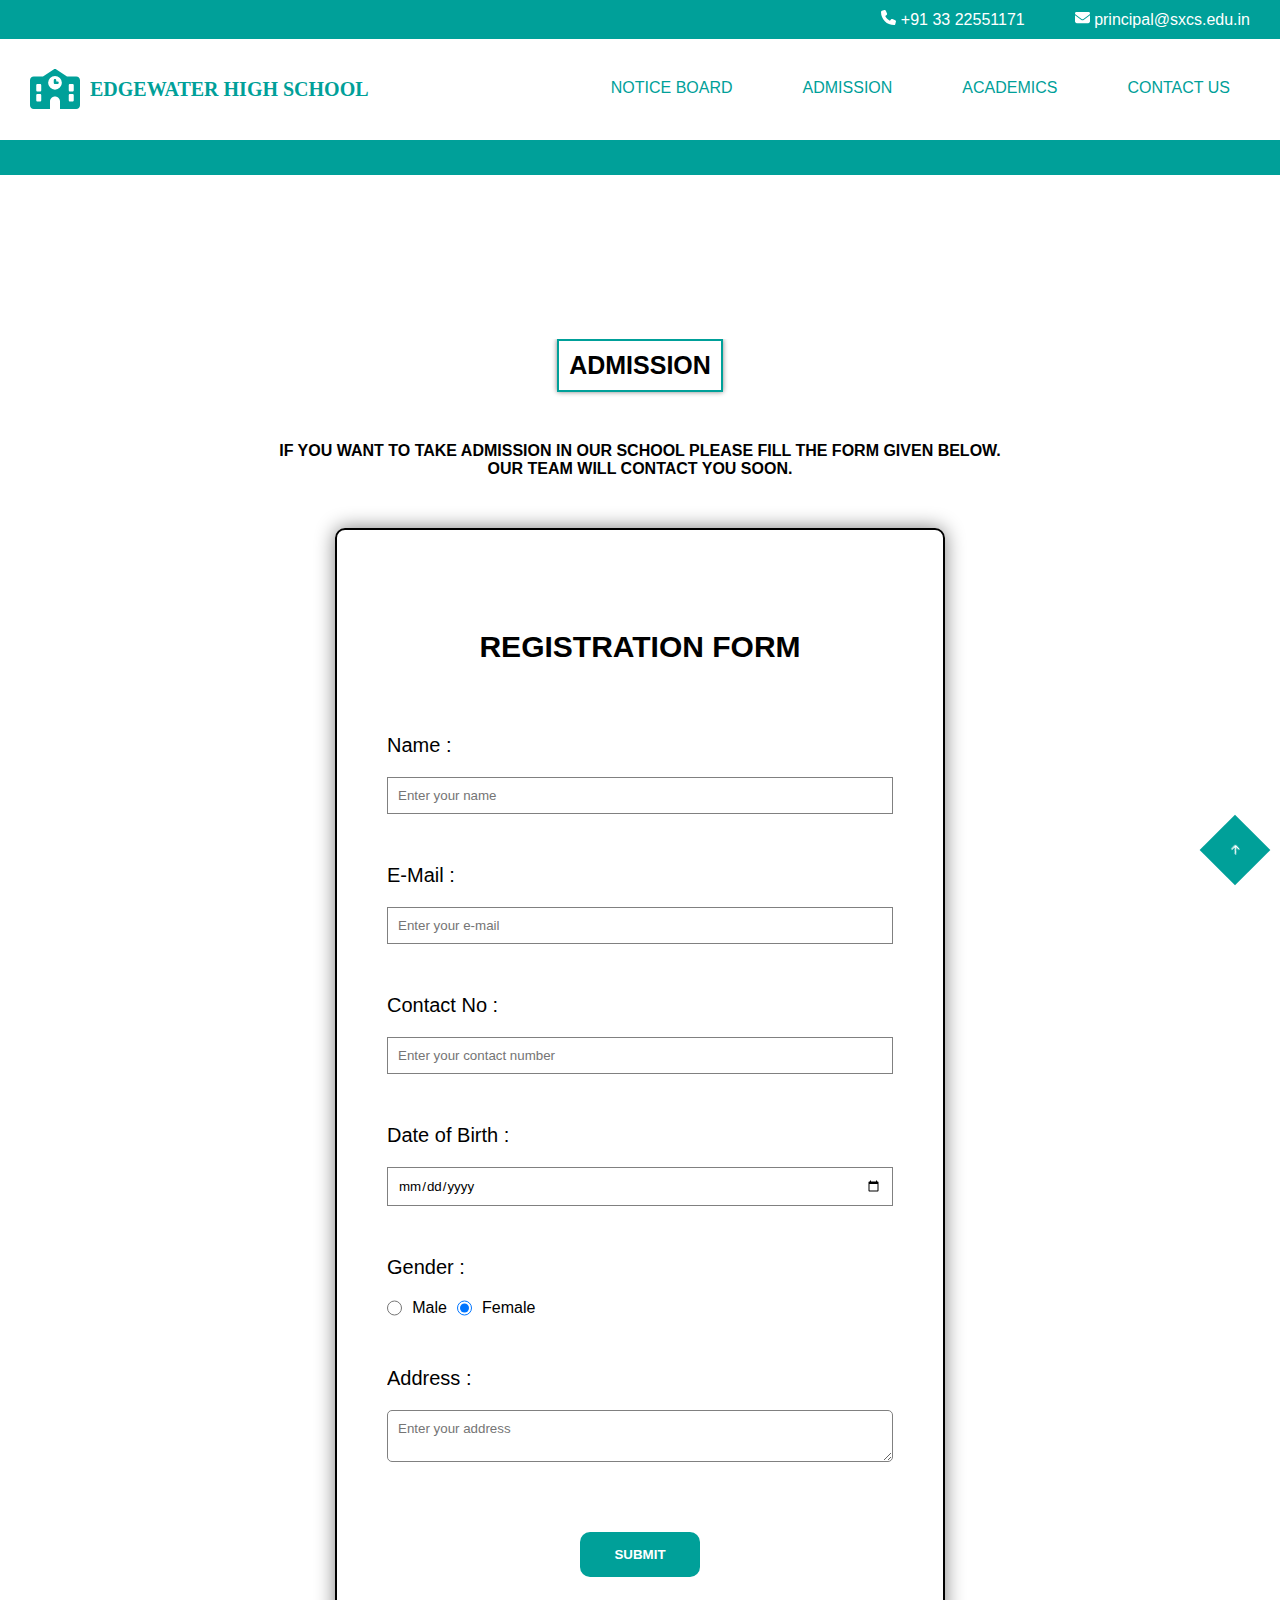
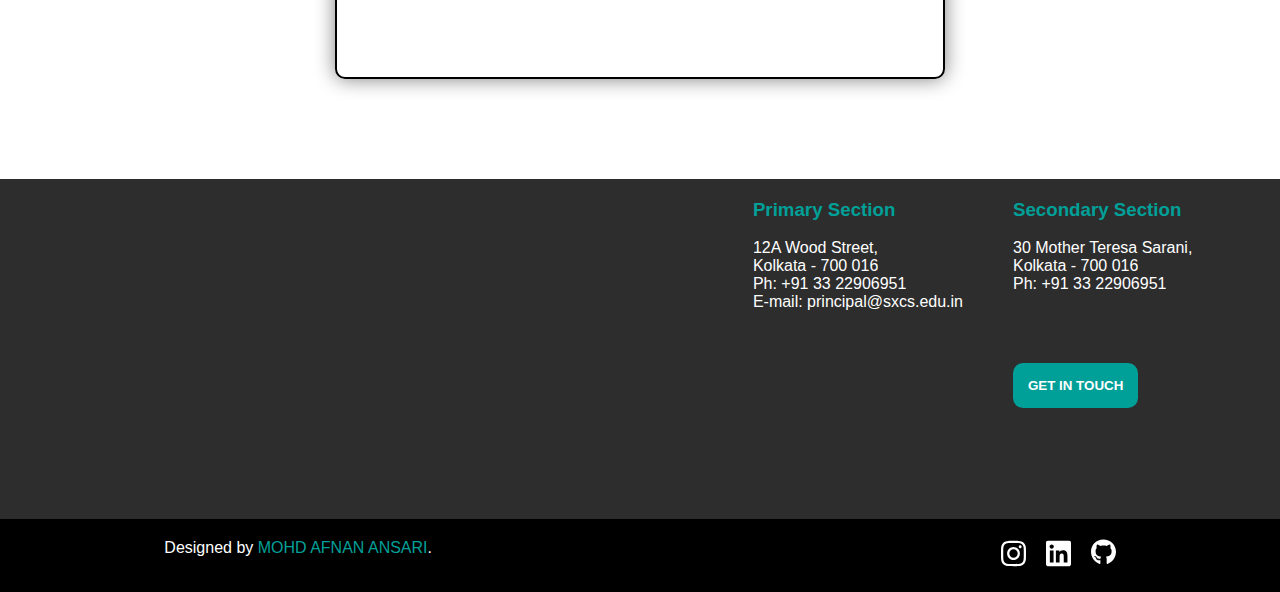
<file: admission.html>
<!-- admission file -->

<!DOCTYPE html>
<html lang="en">
<head>
    <meta charset="UTF-8">
    <meta name="viewport" content="width=device-width, initial-scale=1.0">
    <link rel="icon" href="./assets/school-solid.svg">
    <title>Admission</title>
    <link rel="stylesheet" href="./style.css">
    <link rel="stylesheet" href="./media-query.css">
</head>
<body>


    <!-- header -->

    <section>
        <div class="head">
            <div class="container">
                <div class="head-inside">
                    <ul>
                        <li>                           
                            <a href="tel:917838635669">
                                <img src="./assets/phone-solid.svg" alt="phone" width="15px">
                                 +91 33 22551171
                            </a>
                        </li>
                        <li>
                            <a href="mailto:kingafnan2498@gmail.com">
                                <img src="./assets/envelope-solid.svg" alt="mail" width="15px">
                                 principal@sxcs.edu.in
                            </a>
                        </li>
                    </ul>
                </div>
            </div>
        </div>
    </section>


    <!-- navbar -->

    <section>
        <div class="container">
            <div class="navbar">
                <div class="logo-2">
                    <a href="./index.html">
                        <img src="./assets/school-solid.svg" alt="school logo" width="50px">
                        <h4>EDGEWATER HIGH SCHOOL</h4>
                    </a>
                </div>
                <div class="menu-2">
                    <div class="toggle">
                        <button class="toggle-button" onclick="togglenavbar();">
                            <img src="./assets/bars-solid-color.svg" width="25" alt="toggle button">
                        </button>
                    </div>
                    <ul id="menus">
                        <li>
                            <a href="./notice-board.html">NOTICE BOARD</a>
                        </li>
                        <li>
                            <a href="./admission.html">ADMISSION</a>
                        </li>
                        <li>
                            <a href="./academics.html">ACADEMICS</a>
                        </li>
                        <li>
                            <a href="./contact-us.html">CONTACT US</a>
                        </li>
                    </ul>
                </div>
            </div>
        </div>
        <div class="divider"></div>
    </section>

    
    <!-- main  -->

     <section>
        <div class="container">
            <div class="admission-2">
                <h1 class="h1-2">ADMISSION</h1>
                <p>if you want to take admission in our school please fill the form given below.<br>our team will contact you soon.</p>
                <form action="http://localhost/connection.php" target="_blank" method="post" id="form" onsubmit="return formvalidate()">
                    <h1>REGISTRATION FORM</h1>
                    <label for="name">Name :</label>
                    <input type="text" id="name" name="name" placeholder="Enter your name" >
                    <label for="email">E-Mail :</label>
                    <input type="email" id="email" name="email" placeholder="Enter your e-mail" >
                    <label for="contact no">Contact No :</label>
                    <input type="tel" name="number" id="number" placeholder="Enter your contact number" >
                    <label for="date of birth">Date of Birth :</label>
                    <input type="date" id="date" name="date" >
                    <label for="gender">Gender :</label>
                    <div class="gender">
                        <input type="radio" name="gender" value="male" checked style="width: 3%;">Male
                        <input type="radio" name="gender" value="female" checked style="width: 3%;">Female
                    </div>
                    <label for="address">Address :</label>
                    <textarea name="address" id="address" placeholder="Enter your address"></textarea>
                    <button type="submit">SUBMIT</button>
                </form>
            </div>
        </div>
     </section>


     <!-- footer  -->

     <section>
        <div class="footer-section">
            <div class="container">
                <div class="footer">
                    <div class="footer-child">
                        <iframe src="https://www.google.com/maps/embed?pb=!1m14!1m8!1m3!1d7369.613222463287!2d88.356172!3d22.548916!3m2!1i1024!2i768!4f13.1!3m3!1m2!1s0x3a02771aad282713%3A0x62c7778aead16f97!2sSt.%20Xavier&#39;s%20College%20(Autonomous)%20-%20Kolkata!5e0!3m2!1sen!2sus!4v1726400924416!5m2!1sen!2sus" width="600" height="450" style="border:0;" allowfullscreen="" loading="lazy" referrerpolicy="no-referrer-when-downgrade"></iframe>
                    </div>
                    <div class="footer-child">
                        <div class="footer-sub-child">
                            <h3>Primary Section</h3>
                            <br>
                            <p>12A Wood Street,</p>
                            <p>Kolkata - 700 016</p>
                            <p>Ph: +91 33 22906951</p>
                            <span>E-mail:<a href="mailto:kingafnan2498@gmail.com"> principal@sxcs.edu.in</a></span>
                        </div>
                        <div class="footer-sub-child">
                            <h3>Secondary Section</h3>
                            <br>
                            <p>30 Mother Teresa Sarani,</p>
                            <p>Kolkata - 700 016</p>
                            <p>Ph: +91 33 22906951</p>
                            <div class="button">
                                <button onclick="contactusbutton()">GET IN TOUCH</button>
                            </div>
                        </div>
                    </div>
                </div>
            </div>
        </div>


        <!-- sub footer -->

         <div class="sub-footer">
            <div class="container">
                <div class="sub-footer-content">
                    <p>Designed by <span>MOHD AFNAN ANSARI</span>.</p>
                    <div class="sub-footer-logo">
                        <a href="https://www.instagram.com/https.affx?igsh=MWc3ajRkMTI0eHFtaQ==">
                            <img src="./assets/instagram-brands-solid.svg" alt="instagram logo" width="25px">
                        </a>
                        <a href="https://www.linkedin.com/in/afnan-ansari07/">
                            <img src="./assets/linkedin-brands-solid.svg" alt="linkedin logo" width="25px">
                        </a>
                        <a href="https://github.com/AfnanAnsari07">
                            <img src="./assets/github-brands-solid.svg" alt="github logo" width="25px">
                        </a>
                    </div>
                </div>
                <div class="scroll-to-top">
                    <button onclick="scrolltop()">
                        <img src="./assets/arrow-left-solid.svg" width="10" alt="arrow">
                    </button>
                </div>
            </div>
         </div>
       </section>


       <!-- alert box -->
        
       <div id="custom-alert" class="alert-box">
        <div class="alert-header">
            <span id="alert-title">Alert Title</span>
        </div>
        <div class="alert-body">
            <p id="alert-message">This is a custom alert message!</p>
            <button onclick="closeAlert()">OK</button>
        </div>
    </div>

    <script src="./script.js"></script>

    <script>
        window.embeddedChatbotConfig = {
        chatbotId: "DIHso1hsW7tkHjD_8kOOa",
        domain: "www.chatbase.co"
        }
    </script>

    <script
        src="https://www.chatbase.co/embed.min.js"
        chatbotId="DIHso1hsW7tkHjD_8kOOa"
        domain="www.chatbase.co"
        defer>
    </script>
    
</body>
</html>
</file>
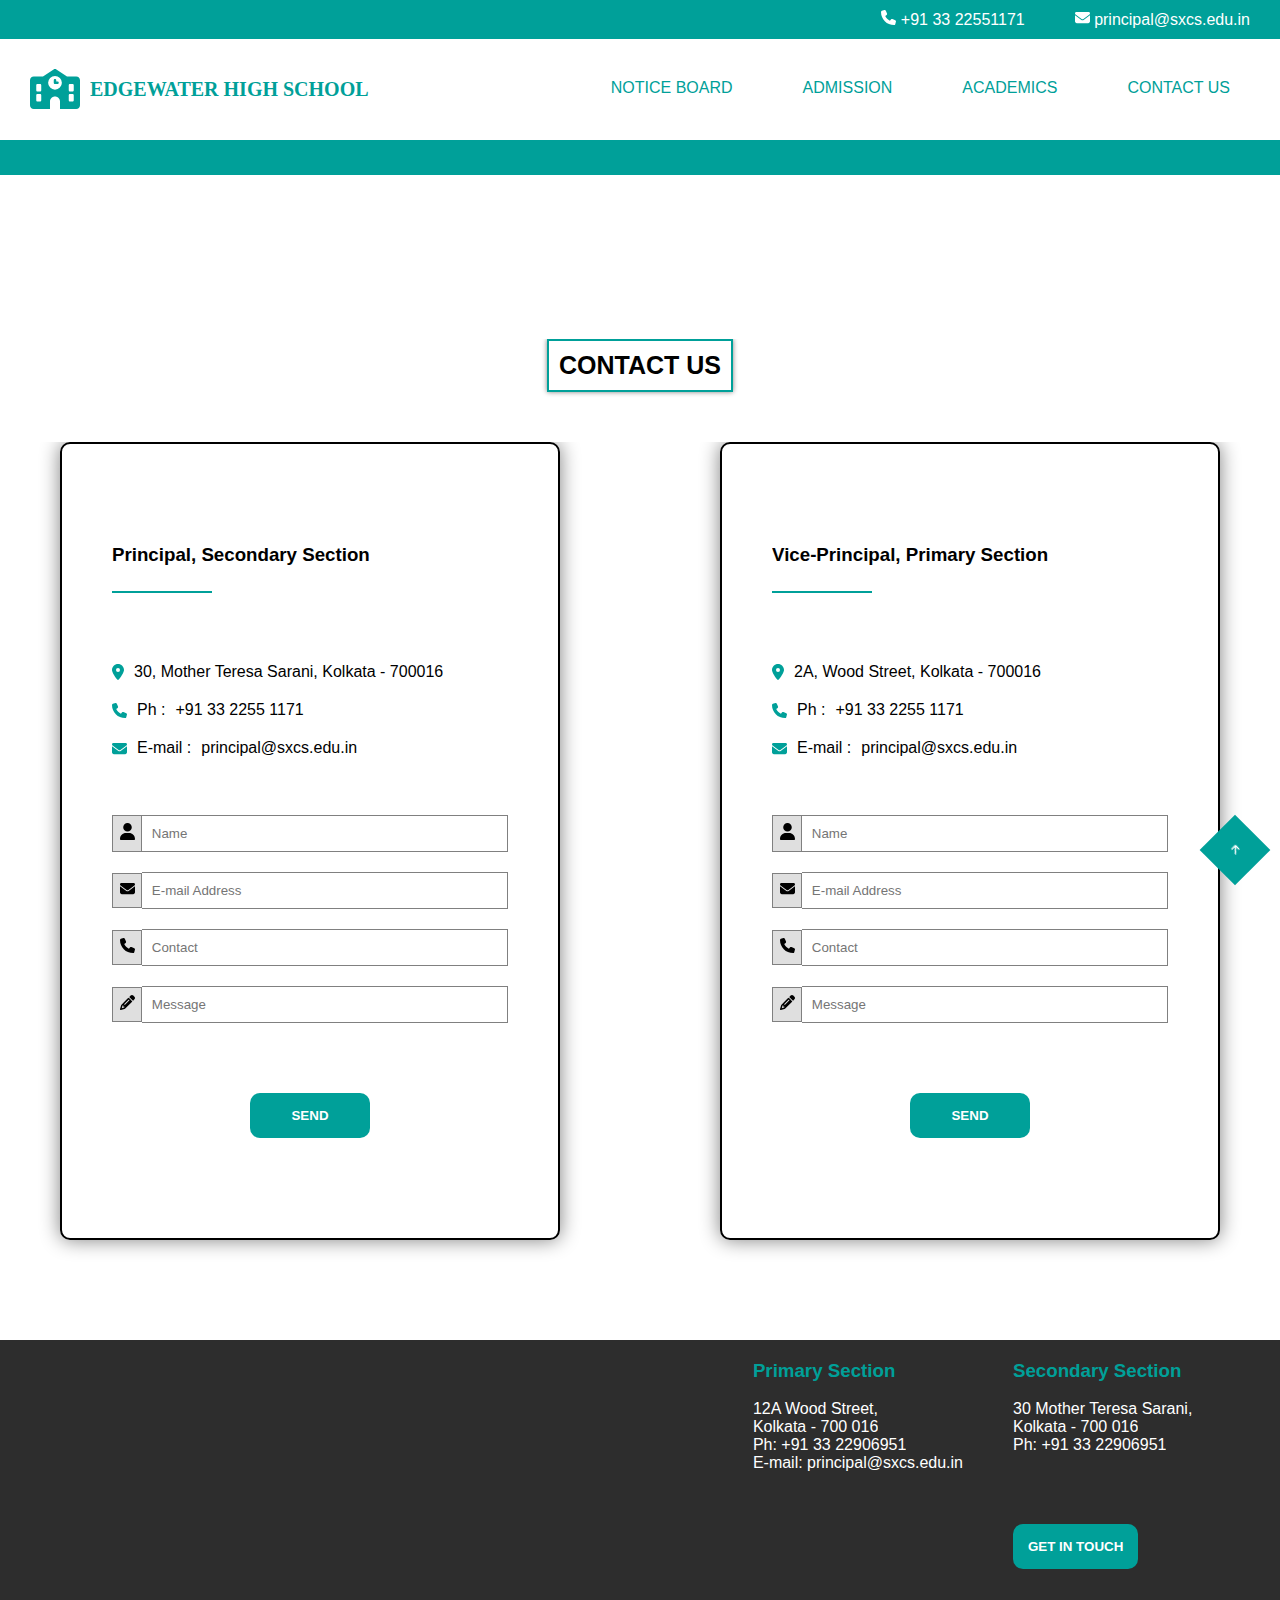
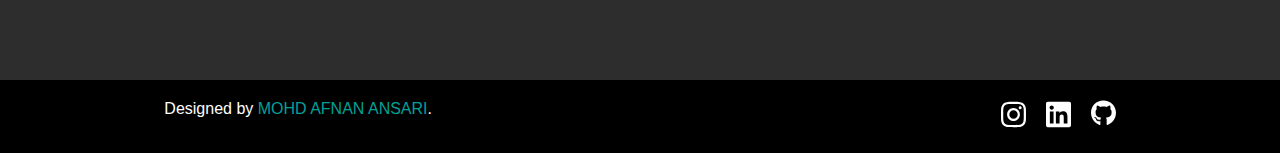
<file: contact-us.html>
<!-- Contact us file -->

<!DOCTYPE html>
<html lang="en">
<head>
    <meta charset="UTF-8">
    <meta name="viewport" content="width=device-width, initial-scale=1.0">
    <link rel="icon" href="./assets/school-solid.svg">
    <title>Contact Us</title>
    <link rel="stylesheet" href="./style.css">
    <link rel="stylesheet" href="./media-query.css">
</head>
<body>


    <!-- header -->

    <section>
        <div class="head">
            <div class="container">
                <div class="head-inside">
                    <ul>
                        <li>                           
                            <a href="tel:917838635669">
                                <img src="./assets/phone-solid.svg" alt="phone" width="15px">
                                 +91 33 22551171
                            </a>
                        </li>
                        <li>
                            <a href="mailto:kingafnan2498@gmail.com">
                                <img src="./assets/envelope-solid.svg" alt="mail" width="15px">
                                 principal@sxcs.edu.in
                            </a>
                        </li>
                    </ul>
                </div>
            </div>
        </div>
    </section>


    <!-- navbar -->

    <section>
        <div class="container">
            <div class="navbar">
                <div class="logo-2">
                    <a href="./index.html">
                        <img src="./assets/school-solid.svg" alt="school logo" width="50px">
                        <h4>EDGEWATER HIGH SCHOOL</h4>
                    </a>
                </div>
                <div class="menu-2">
                    <div class="toggle">
                        <button class="toggle-button" onclick="togglenavbar();">
                            <img src="./assets/bars-solid-color.svg" width="25" alt="toggle button">
                        </button>
                    </div>
                    <ul id="menus">
                        <li>
                            <a href="./notice-board.html">NOTICE BOARD</a>
                        </li>
                        <li>
                            <a href="./admission.html">ADMISSION</a>
                        </li>
                        <li>
                            <a href="./academics.html">ACADEMICS</a>
                        </li>
                        <li>
                            <a href="./contact-us.html">CONTACT US</a>
                        </li>
                    </ul>
                </div>
            </div>
        </div>
        <div class="divider"></div>
    </section>


    <!-- main  -->

    <section>
        <div class="container">
            <h1 class="h1-2">CONTACT US</h1>
            <div class="contact-form">


                <!-- principal form -->

                <form action="http://localhost/connection.php" target="_blank" method="post" id="form2" onsubmit="return message();">
                    <h3>Principal, Secondary Section</h3>
                    <hr>
                    <div class="contact-section">
                        <img src="./assets/location-dot-solid.svg" alt="location" width="12px">
                        <p>30, Mother Teresa Sarani, Kolkata - 700016</p>
                    </div>
                    <div class="contact-section">
                        <img src="./assets/phone-solid-green.svg" alt=phone" width="15px">
                        <span>Ph : </span><a href="tel:917838635669">+91 33 2255 1171</a>
                    </div>
                    <div class="contact-section">
                        <img src="./assets/envelope-solid-green.svg" alt="mail" width="15px">
                        <span>E-mail : </span><a href="mailto:kingafnan2498@gmail.com">principal@sxcs.edu.in</a>
                    </div>
                    <br>
                    <div class="contact-section-2">
                        <div class="icon-div">
                            <img src="./assets/user-solid-black.svg" alt="user icon" width="15px">
                        </div>
                        <input type="text" placeholder="Name" id="name2" name="name2">
                    </div>
                    <div class="contact-section-2">
                        <div class="icon-div">
                            <img src="./assets/envelope-solid-black.svg" alt="mail icon" width="15px">
                        </div>
                        <input type="text" placeholder="E-mail Address" id="email2" name="email2">
                    </div>
                    <div class="contact-section-2">
                        <div class="icon-div">
                            <img src="./assets/phone-solid-black.svg" alt="phone icon" width="15px">
                        </div>
                        <input type="text" placeholder="Contact" id="number2" name="number2">
                    </div>
                    <div class="contact-section-2">
                        <div class="icon-div">
                            <img src="./assets/pencil-solid-black.svg" alt="pencil icon" width="15px">
                        </div>
                        <input type="text" placeholder="Message" id="message2" name="message2">
                    </div>
                    <button type="submit">SEND</button>
                </form>


                <!-- vice-principal form -->

                <form action="http://localhost/connection.php" target="_blank" method="post" id="form3" onsubmit="return message2()">
                    <h3>Vice-Principal, Primary Section</h3>
                    <hr>
                    <div class="contact-section">
                        <img src="./assets/location-dot-solid.svg" alt="location" width="12px">
                        <p>2A, Wood Street, Kolkata - 700016</p>
                    </div>
                    <div class="contact-section">
                        <img src="./assets/phone-solid-green.svg" alt=phone" width="15px">
                        <span>Ph : </span><a href="tel:917838635669">+91 33 2255 1171</a>
                    </div>
                    <div class="contact-section">
                        <img src="./assets/envelope-solid-green.svg" alt="mail" width="15px">
                        <span>E-mail : </span><a href="mailto:kingafnan2498@gmail.com">principal@sxcs.edu.in</a>
                    </div>
                    <br>
                    <div class="contact-section-2">
                        <div class="icon-div">
                            <img src="./assets/user-solid-black.svg" alt="user icon" width="15px">
                        </div>
                        <input type="text" placeholder="Name" id="name3" name="name3">
                    </div>
                    <div class="contact-section-2">
                        <div class="icon-div">
                            <img src="./assets/envelope-solid-black.svg" alt="mail icon" width="15px">
                        </div>
                        <input type="text" placeholder="E-mail Address" id="email3" name="email3">
                    </div>
                    <div class="contact-section-2">
                        <div class="icon-div">
                            <img src="./assets/phone-solid-black.svg" alt="phone icon" width="15px">
                        </div>
                        <input type="text" placeholder="Contact" id="number3" name="number3">
                    </div>
                    <div class="contact-section-2">
                        <div class="icon-div">
                            <img src="./assets/pencil-solid-black.svg" alt="pencil icon" width="15px">
                        </div>
                        <input type="text" placeholder="Message" id="message3" name="message3">
                    </div>
                    <button type="submit">SEND</button>
                </form>
            </div>
        </div>
    </section>


    <!-- footer  -->

     <section>
        <div class="footer-section">
            <div class="container">
                <div class="footer">
                    <div class="footer-child">
                        <iframe src="https://www.google.com/maps/embed?pb=!1m14!1m8!1m3!1d7369.613222463287!2d88.356172!3d22.548916!3m2!1i1024!2i768!4f13.1!3m3!1m2!1s0x3a02771aad282713%3A0x62c7778aead16f97!2sSt.%20Xavier&#39;s%20College%20(Autonomous)%20-%20Kolkata!5e0!3m2!1sen!2sus!4v1726400924416!5m2!1sen!2sus" width="600" height="450" style="border:0;" allowfullscreen="" loading="lazy" referrerpolicy="no-referrer-when-downgrade"></iframe>
                    </div>
                    <div class="footer-child">
                        <div class="footer-sub-child">
                            <h3>Primary Section</h3>
                            <br>
                            <p>12A Wood Street,</p>
                            <p>Kolkata - 700 016</p>
                            <p>Ph: +91 33 22906951</p>
                            <span>E-mail:<a href="mailto:kingafnan2498@gmail.com"> principal@sxcs.edu.in</a></span>
                        </div>
                        <div class="footer-sub-child">
                            <h3>Secondary Section</h3>
                            <br>
                            <p>30 Mother Teresa Sarani,</p>
                            <p>Kolkata - 700 016</p>
                            <p>Ph: +91 33 22906951</p>
                            <div class="button">
                                <button onclick="contactusbutton()">GET IN TOUCH</button>
                            </div>
                        </div>
                    </div>
                </div>
            </div>
        </div>


        <!-- sub footer -->
         
         <div class="sub-footer">
            <div class="container">
                <div class="sub-footer-content">
                    <p>Designed by <span>MOHD AFNAN ANSARI</span>.</p>
                    <div class="sub-footer-logo">
                        <a href="https://www.instagram.com/https.affx?igsh=MWc3ajRkMTI0eHFtaQ==">
                            <img src="./assets/instagram-brands-solid.svg" alt="instagram logo" width="25px">
                        </a>
                        <a href="https://www.linkedin.com/in/afnan-ansari07/">
                            <img src="./assets/linkedin-brands-solid.svg" alt="linkedin logo" width="25px">
                        </a>
                        <a href="https://github.com/AfnanAnsari07">
                            <img src="./assets/github-brands-solid.svg" alt="github logo" width="25px">
                        </a>
                    </div>
                </div>
                <div class="scroll-to-top">
                    <button onclick="scrolltop()">
                        <img src="./assets/arrow-left-solid.svg" width="10" alt="arrow">
                    </button>
                </div>
            </div>
         </div>
       </section>


       <!-- alert box -->

       <div id="custom-alert" class="alert-box">
        <div class="alert-header">
            <span id="alert-title">Alert Title</span>
        </div>
        <div class="alert-body">
            <p id="alert-message">This is a custom alert message!</p>
            <button onclick="closeAlert()">OK</button>
        </div>
    </div>

    <script src="./script.js"></script>

    <script>
        window.embeddedChatbotConfig = {
        chatbotId: "DIHso1hsW7tkHjD_8kOOa",
        domain: "www.chatbase.co"
        }
    </script>

    <script
        src="https://www.chatbase.co/embed.min.js"
        chatbotId="DIHso1hsW7tkHjD_8kOOa"
        domain="www.chatbase.co"
        defer>
    </script>
    
</body>
</html>
</file>
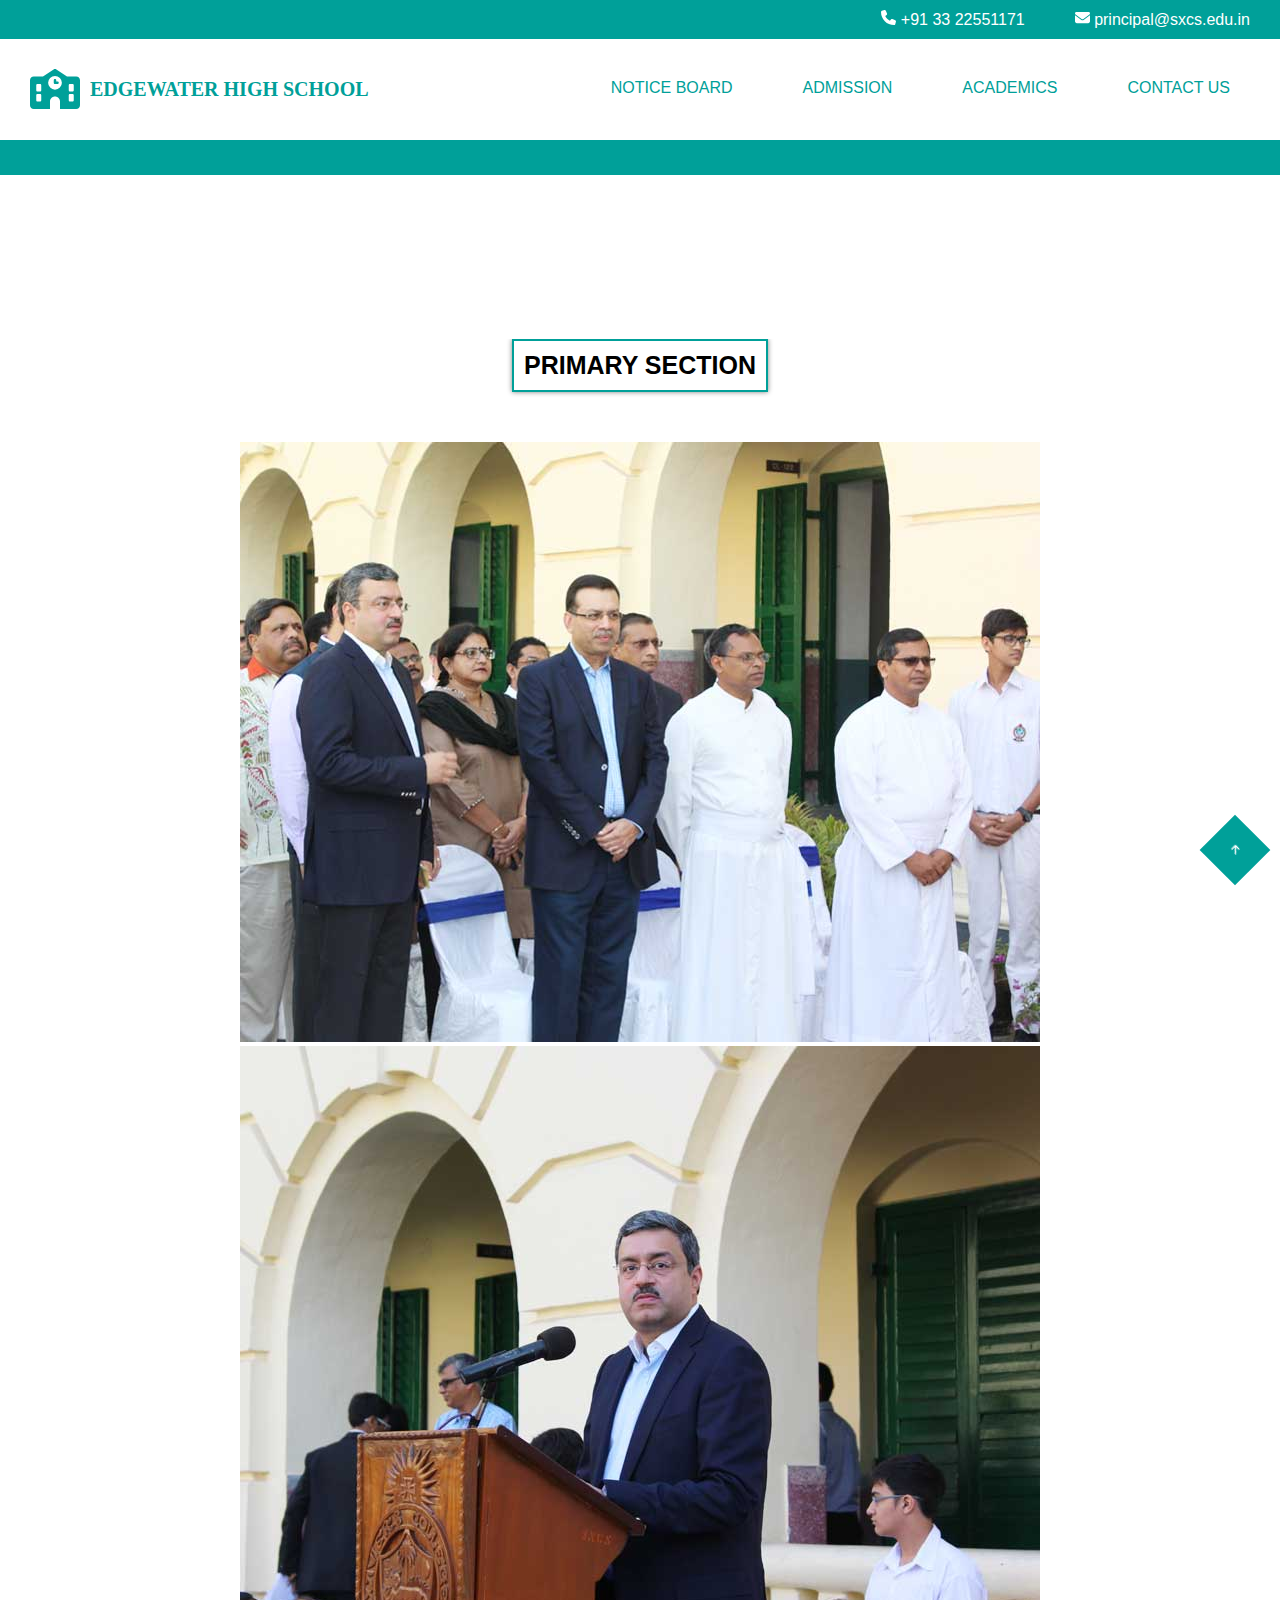
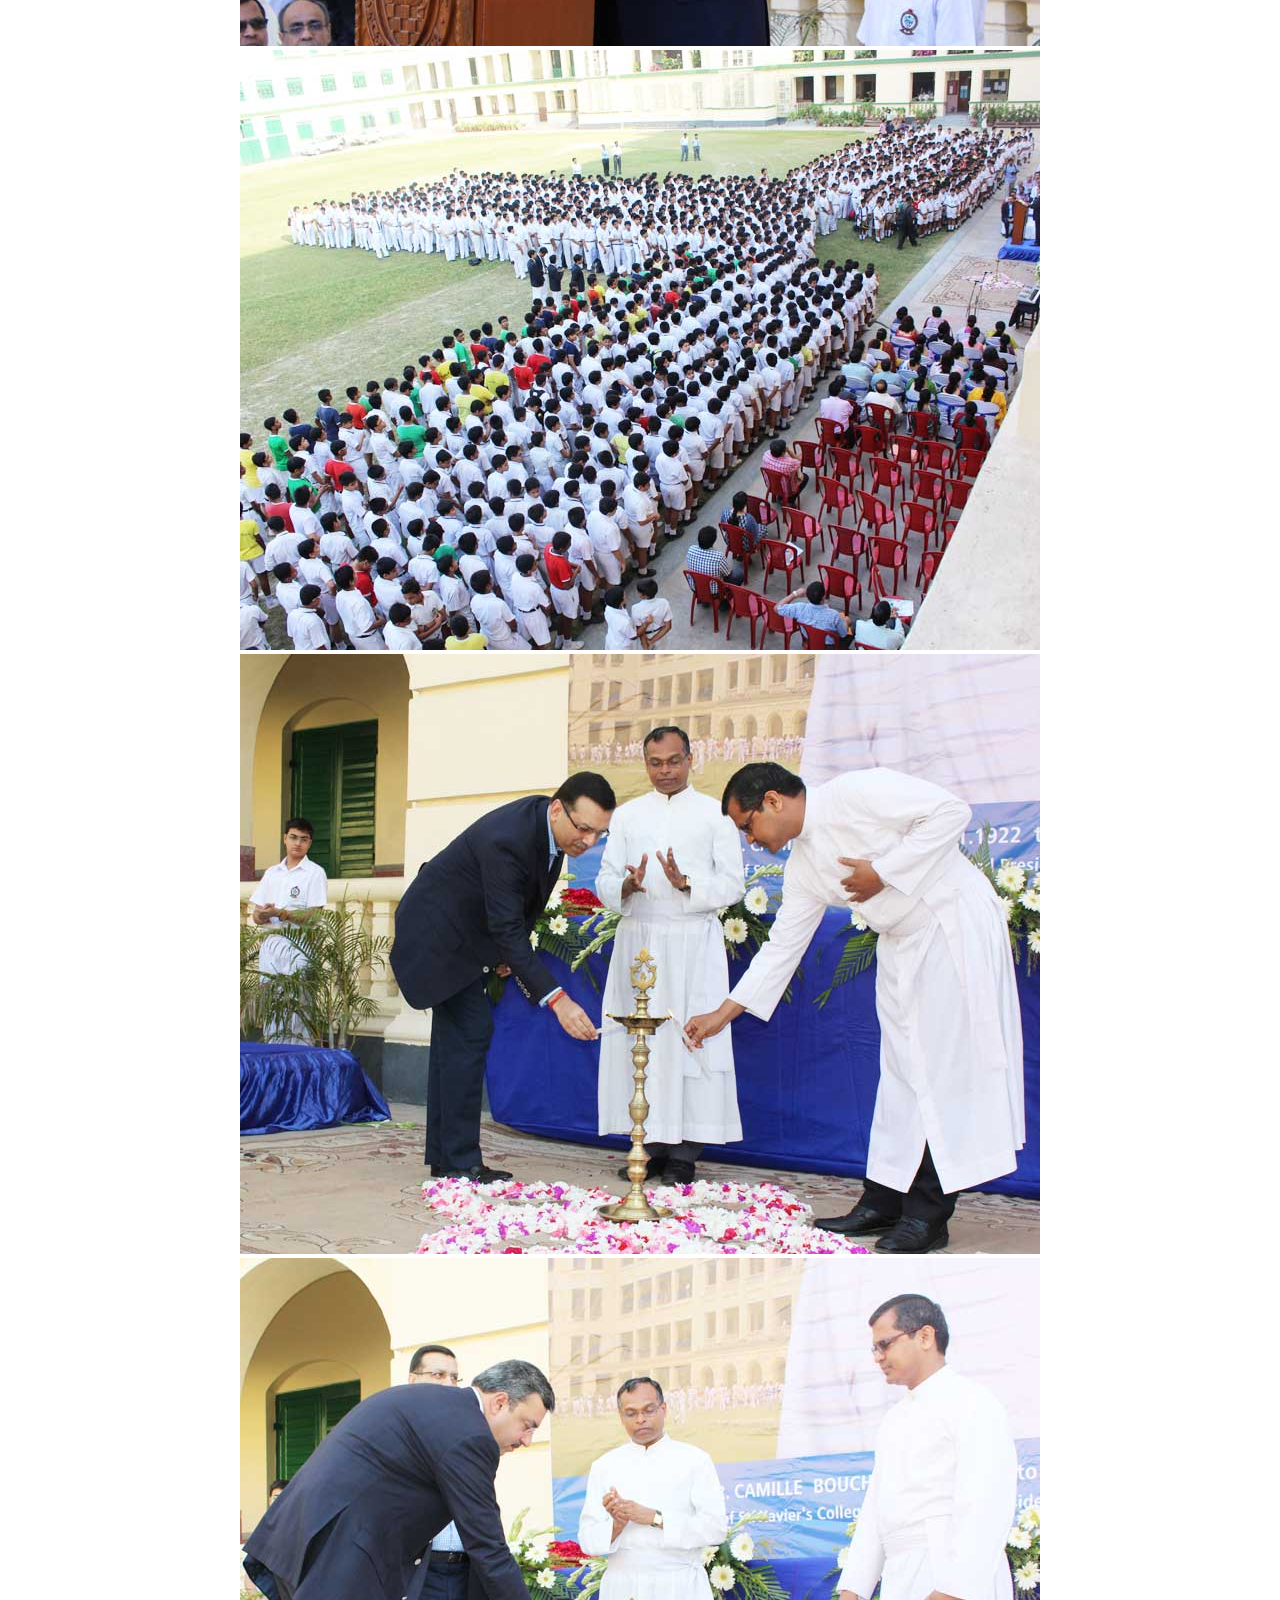
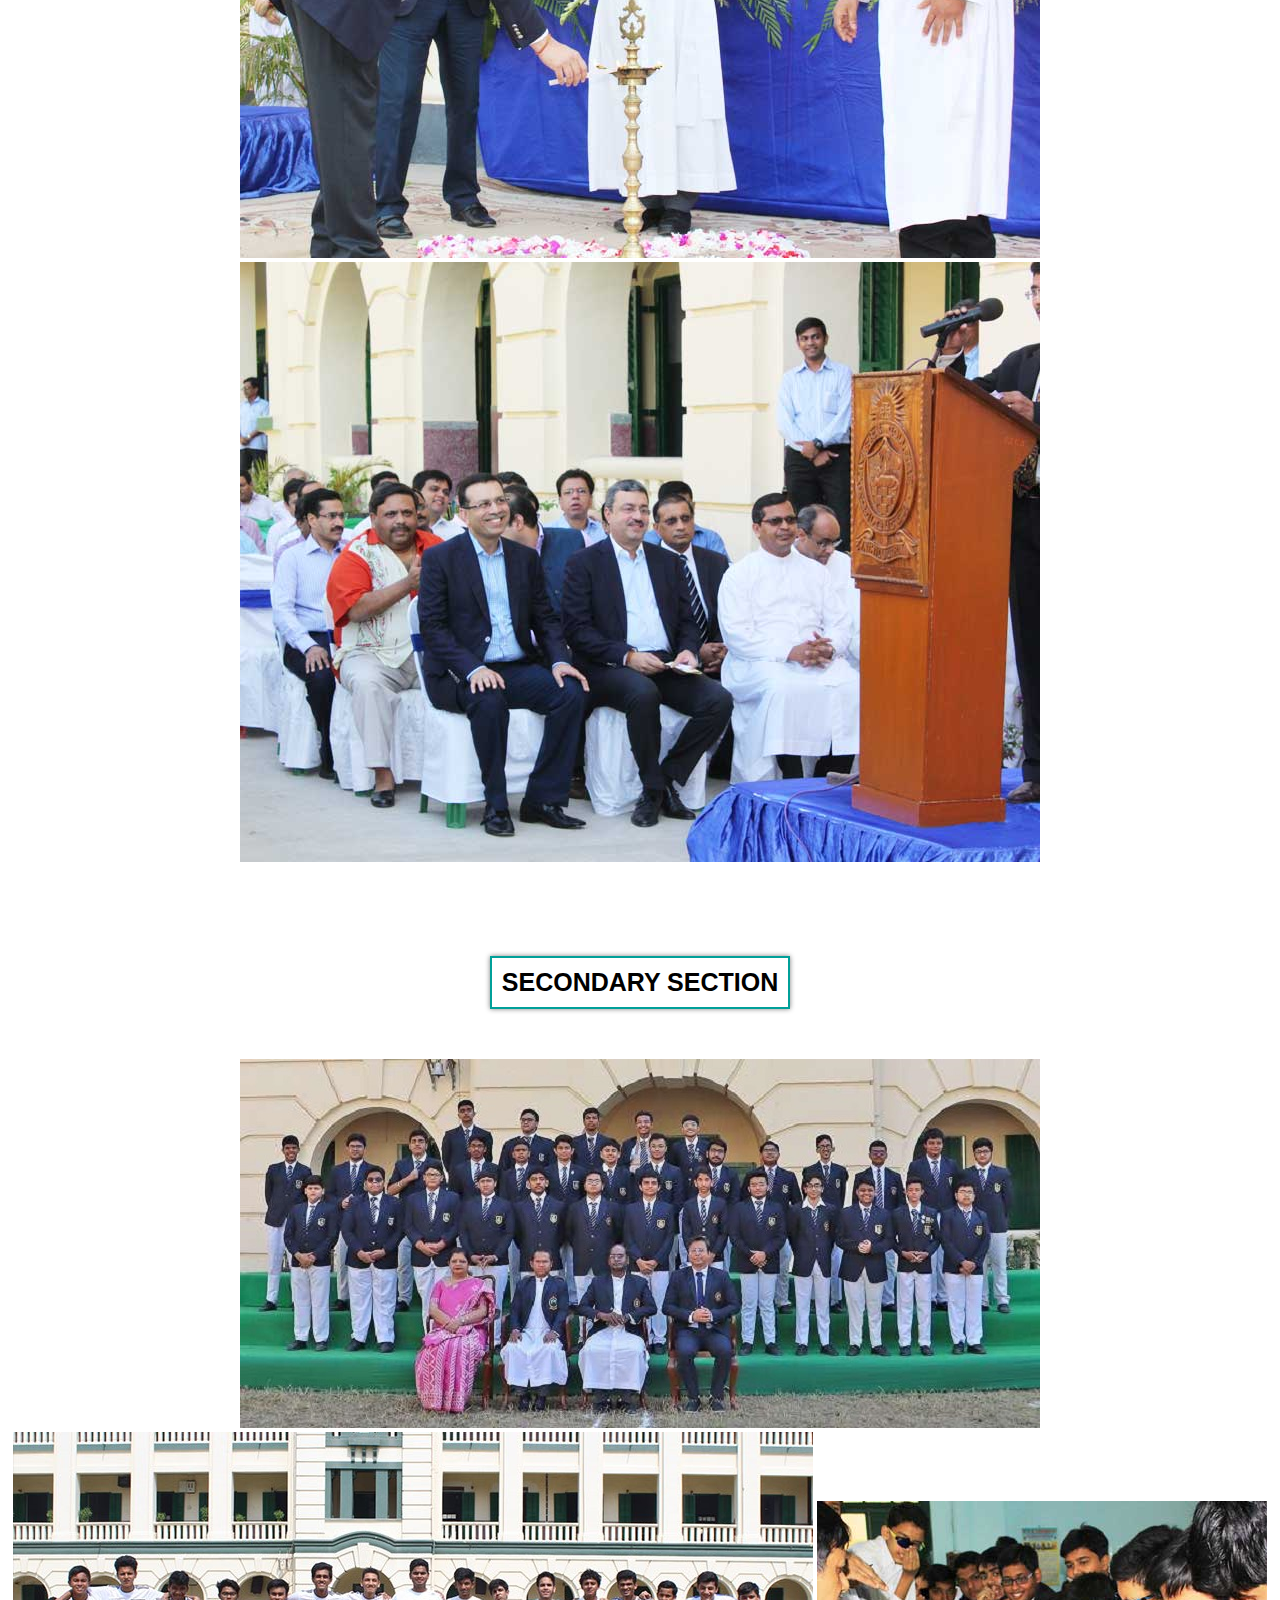
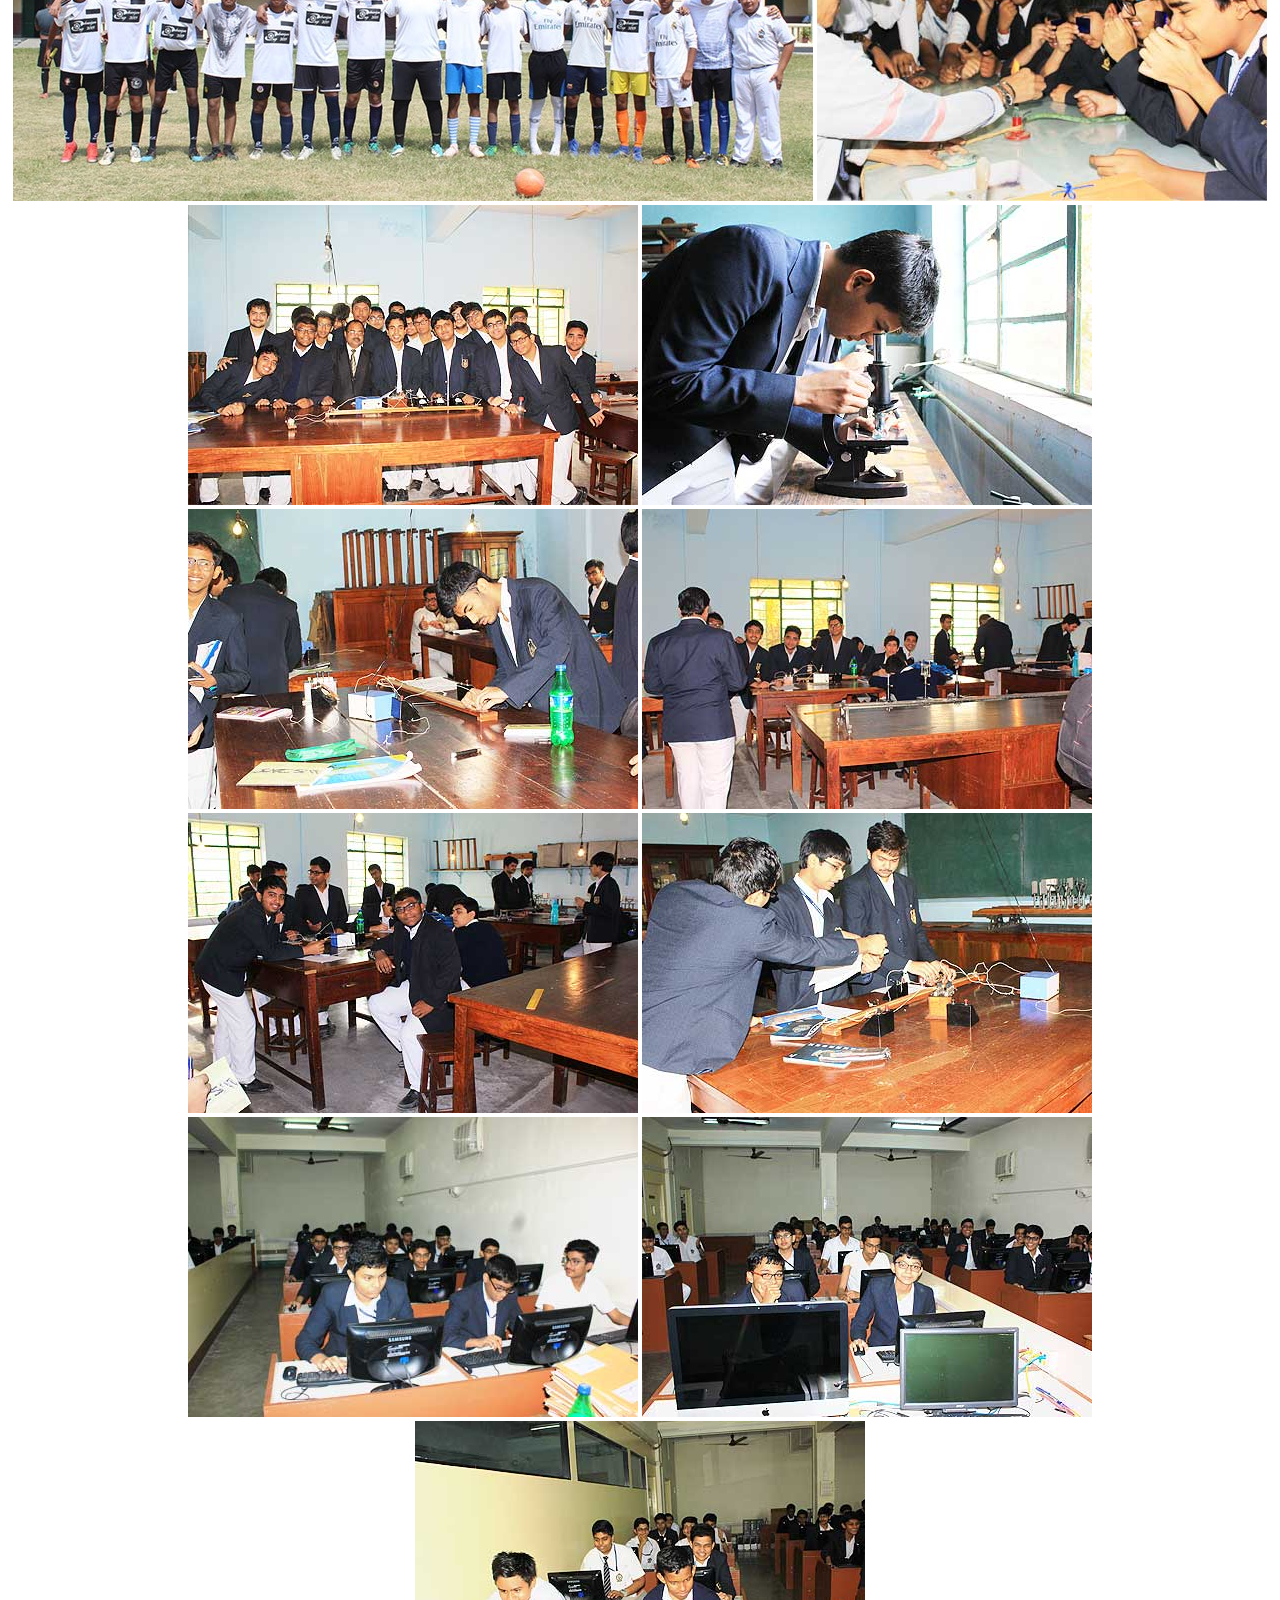
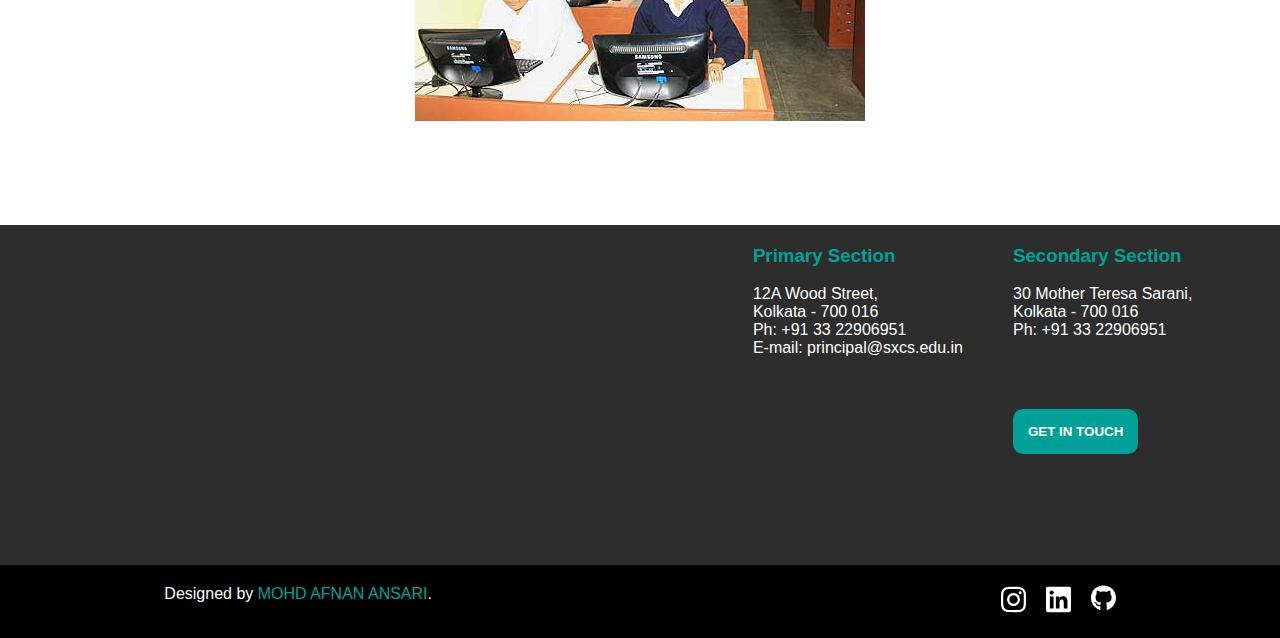
<file: event.html>
<!-- events file -->

<!DOCTYPE html>
<html lang="en">
<head>
    <meta charset="UTF-8">
    <meta name="viewport" content="width=device-width, initial-scale=1.0">
    <link rel="icon" href="./assets/school-solid.svg">
    <title>Events</title>
    <link rel="stylesheet" href="./style.css">
    <link rel="stylesheet" href="./media-query.css">
</head>
<body>


    <!-- header -->

    <section>
        <div class="head">
            <div class="container">
                <div class="head-inside">
                    <ul>
                        <li>                           
                            <a href="tel:917838635669">
                                <img src="./assets/phone-solid.svg" alt="phone" width="15px">
                                 +91 33 22551171
                            </a>
                        </li>
                        <li>
                            <a href="mailto:kingafnan2498@gmail.com">
                                <img src="./assets/envelope-solid.svg" alt="mail" width="15px">
                                 principal@sxcs.edu.in
                            </a>
                        </li>
                    </ul>
                </div>
            </div>
        </div>
    </section>


    <!-- navbar -->

    <section>
        <div class="container">
            <div class="navbar">
                <div class="logo-2">
                    <a href="./index.html">
                        <img src="./assets/school-solid.svg" alt="school logo" width="50px">
                        <h4>EDGEWATER HIGH SCHOOL</h4>
                    </a>
                </div>
                <div class="menu-2">
                    <div class="toggle">
                        <button class="toggle-button" onclick="togglenavbar();">
                            <img src="./assets/bars-solid-color.svg" width="25" alt="toggle button">
                        </button>
                    </div>
                    <ul id="menus">
                        <li>
                            <a href="./notice-board.html">NOTICE BOARD</a>
                        </li>
                        <li>
                            <a href="./admission.html">ADMISSION</a>
                        </li>
                        <li>
                            <a href="./academics.html">ACADEMICS</a>
                        </li>
                        <li>
                            <a href="./contact-us.html">CONTACT US</a>
                        </li>
                    </ul>
                </div>
            </div>
        </div>
        <div class="divider"></div>
    </section>


    <!-- main  -->

     <section>
            <div class="events-image">
                <h1 class="h1-2">PRIMARY SECTION</h1>
                <section class="sec-1">
                    <img src="./assets/1.jpg" alt="events image">
                    <img src="./assets/2.jpg" alt="events image">
                    <img src="./assets/3.jpg" alt="events image">
                    <img src="./assets/4.jpg" alt="events image">
                    <img src="./assets/5.jpg" alt="events image">
                    <img src="./assets/6.jpg" alt="events image">
                </section>
                <br><br><br><br><br>
                <h1 class="h1-2">SECONDARY SECTION</h1>
                <section class="sec-1">
                    <img src="./assets/image2.jpg" alt="events image">
                    <img src="./assets/image3.jpg" alt="events image">
                    <img src="./assets/7.jpg" alt="events image">
                    <img src="./assets/8.jpg" alt="events image">
                    <img src="./assets/9.jpg" alt="events image">
                    <img src="./assets/10.jpg" alt="events image">
                    <img src="./assets/11.jpg" alt="events image">
                    <img src="./assets/12.jpg" alt="events image">
                    <img src="./assets/13.jpg" alt="events image">
                    <img src="./assets/14.jpg" alt="events image">
                    <img src="./assets/15.jpg" alt="events image">
                    <img src="./assets/16.jpg" alt="events image">
                </section>
            </div>
     </section>


     <!-- footer  -->

     <section>
        <div class="footer-section">
            <div class="container">
                <div class="footer">
                    <div class="footer-child">
                        <iframe src="https://www.google.com/maps/embed?pb=!1m14!1m8!1m3!1d7369.613222463287!2d88.356172!3d22.548916!3m2!1i1024!2i768!4f13.1!3m3!1m2!1s0x3a02771aad282713%3A0x62c7778aead16f97!2sSt.%20Xavier&#39;s%20College%20(Autonomous)%20-%20Kolkata!5e0!3m2!1sen!2sus!4v1726400924416!5m2!1sen!2sus" width="600" height="450" style="border:0;" allowfullscreen="" loading="lazy" referrerpolicy="no-referrer-when-downgrade"></iframe>
                    </div>
                    <div class="footer-child">
                        <div class="footer-sub-child">
                            <h3>Primary Section</h3>
                            <br>
                            <p>12A Wood Street,</p>
                            <p>Kolkata - 700 016</p>
                            <p>Ph: +91 33 22906951</p>
                            <span>E-mail:<a href="mailto:kingafnan2498@gmail.com"> principal@sxcs.edu.in</a></span>
                        </div>
                        <div class="footer-sub-child">
                            <h3>Secondary Section</h3>
                            <br>
                            <p>30 Mother Teresa Sarani,</p>
                            <p>Kolkata - 700 016</p>
                            <p>Ph: +91 33 22906951</p>
                            <div class="button">
                                <button onclick="contactusbutton()">GET IN TOUCH</button>
                            </div>
                        </div>
                    </div>
                </div>
            </div>
        </div>


        <!-- sub footer -->

         <div class="sub-footer">
            <div class="container">
                <div class="sub-footer-content">
                    <p>Designed by <span>MOHD AFNAN ANSARI</span>.</p>
                    <div class="sub-footer-logo">
                        <a href="https://www.instagram.com/https.affx?igsh=MWc3ajRkMTI0eHFtaQ==">
                            <img src="./assets/instagram-brands-solid.svg" alt="instagram logo" width="25px">
                        </a>
                        <a href="https://www.linkedin.com/in/afnan-ansari07/">
                            <img src="./assets/linkedin-brands-solid.svg" alt="linkedin logo" width="25px">
                        </a>
                        <a href="https://github.com/AfnanAnsari07">
                            <img src="./assets/github-brands-solid.svg" alt="github logo" width="25px">
                        </a>
                    </div>
                </div>
                <div class="scroll-to-top">
                    <button onclick="scrolltop()">
                        <img src="./assets/arrow-left-solid.svg" width="10" alt="arrow">
                    </button>
                </div>
            </div>
         </div>
       </section>


       <!-- alert box -->

       <div id="custom-alert" class="alert-box">
        <div class="alert-header">
            <span id="alert-title">Alert Title</span>
        </div>
        <div class="alert-body">
            <p id="alert-message">This is a custom alert message!</p>
            <button onclick="closeAlert()">OK</button>
        </div>
    </div>

    <script src="./script.js"></script>

    <script>
        window.embeddedChatbotConfig = {
        chatbotId: "DIHso1hsW7tkHjD_8kOOa",
        domain: "www.chatbase.co"
        }
    </script>

    <script
        src="https://www.chatbase.co/embed.min.js"
        chatbotId="DIHso1hsW7tkHjD_8kOOa"
        domain="www.chatbase.co"
        defer>
    </script>
    
</body>
</html>
</file>
<file: style.css>
/* css file */

* {
    margin: 0;
    padding: 0;
    box-sizing: border-box;
    font-family: 'Montserrat', sans-serif;
    scroll-behavior: smooth;
    overflow-x: hidden;

    &::-webkit-scrollbar{
        display: none;
    }
}

:root {
    --primary-color: #00a099;
    --secondary-color: white;
    --third-color: rgba(128, 128, 128, 0.253);

    a {
        text-decoration: none;
        color: var(--secondary-color);
    }

    button {
        background-color: var(--primary-color);
        color: var(--secondary-color);
        padding: 15px;
        border-radius: 10px;
        cursor: pointer;
        border: none;
        font-weight: bold;
        width: 120px;
        margin-left: auto;
        margin-right: auto;
        margin-top: 50px;

        &:active {
            background-color: var(--secondary-color);
            border: 2px solid black;
            color: var(--primary-color);
        }

        &:hover {
            box-shadow: 0px 0px 10px gray;
        }
    }
}

.container {
    margin-left: 30px;
    margin-right: 30px;
}

.button {
    display: flex;
    justify-content: center;
    margin-block: 20px;
}


/* header  */

.head {
    position: relative;
    background-color: var(--primary-color);
    padding-block: 10px;
}

.head-inside {
    position: relative;
    display: flex;
    justify-content: end;
    flex-wrap: wrap;
}

.head-inside ul {
    position: relative;
    display: flex;
    column-gap: 50px;
    row-gap: 20px;
    flex-wrap: wrap;
}


/* navbar */

.background {
    background: url('./assets/main-banner.jpg');
    height: 900px;
    width: 100%;
    background-size: cover;
    background-repeat: no-repeat;
    background-position-x: center;
}

.navbar {
    position: relative;
    display: flex;
    justify-content: space-between;
    padding-block: 30px;
    height: 300px;
}

.logo a{
    display: flex;
    align-items: center;
    gap: 10px;
}

.logo a h4{
    font-size: 20px;
    font-family: Showcard Gothic;
}

.menu ul {
    display: flex;
    gap: 50px;
    position: relative;
    flex-wrap: wrap;
    justify-content: end;
    padding: 0px 10px;
}

.menu ul li {
    transition: all 0.3s ease-in-out;
    padding: 10px;

    &:hover {
        border: transparent;
        transition: all 0.3s ease-in-out;
        transform: translatex(-10px);
    }

    &:active {
        box-shadow:  0px 0px 10px black;
    }
}

.toggle button{
    background-color: transparent;
    padding: 0;
    margin-top: 0;
    width: fit-content;
    border-radius: 0;

    &:active{
        background-color: transparent;
        border: none;
    }
    &:hover{
        box-shadow: none;
    }
}

.toggle-button{
    display: none;
}

.school-name {
    position: relative;
    color: var(--secondary-color);
    display: flex;
    justify-content: baseline;
    align-items: center;
    height: 500px;
    flex-direction: column;
    text-align: center;
}

.school-name h1 {
    font-size: 40px;
    font-family: Showcard Gothic;
}

.school-name p {
    font-size: 15px;
    font-family: Showcard Gothic;
}


/* main */

/* announcement section */

.heading {
    position: relative;
    display: flex;
    justify-content: center;
}

.h1 {
    margin-block: 50px;
    text-align: center;
    font-size: 25px;
    border: 2px solid var(--primary-color);
    padding: 10px;
    box-shadow: 0px 0px 5px gray;
    margin-left: auto;
    margin-right: auto;
    width: fit-content;
}

.announcement {
    position: relative;
    display: flex;
    gap: 20px;
    flex-wrap: wrap;
    justify-content: center;
}

.announcement-child {
    text-transform: uppercase;
    text-align: justify;
    border: 2px solid black;
    padding: 20px;
    width: 500px;
    box-shadow: 0px 0px 10px gray;
}

.announcement-child h1 {
    background-color: var(--primary-color);
    color: var(--secondary-color);
    padding: 10px;
}

.admission-section {
    margin-block: 100px;
    position: relative;
    padding: 0px 20px 20px;
    background-color: var(--third-color);
    display: flex;
    flex-direction: column;
    justify-content: center;
    box-shadow: 0px 0px 10px gray;
}

.admission ul {
    position: relative;
    display: flex;
    justify-content: center;
    flex-direction: column;
    gap: 15px;
}

.admission li p {
    text-align: center;
    text-transform: uppercase;
}

.p {
    text-align: center;
    font-size: 20px;
    text-transform: uppercase;
    font-weight: bold;
    padding-top: 50px;
}


/* event section  */

.main-image {
    background: url('./assets/image1.jpg');
    max-width: 600px;
    height: 263px;
    padding-top: 20px;
    opacity: 75%;
    margin-left: auto;
    margin-right: auto;
}

.main-image h3 {
    text-align: center;
}

.event-images {
    display: flex;
    position: relative;
    margin-top: 50px;
    gap: 30px;
    flex-wrap: wrap;
    justify-content: center;
}

.event-images img {
    max-width: 300px;
}


/* school  section info */

.school-info-section {
    margin-block: 100px;
    position: relative;
    background: url('./assets/background.jpg');
    width: 100%;
    background-size: cover;
    color: var(--secondary-color);
    text-transform: uppercase;
}

.school-info-section ul {
    display: flex;
    justify-content: space-around;
    padding-block: 50px;
    text-align: center;
    flex-wrap: wrap;
    gap: 50px;
}


/* event archive section */

.event-archive {
    position: relative;
    margin-block: 100px;
    background-color: var(--third-color);
    padding: 20px;
    padding-bottom: 50px;
    box-shadow: 0px 0px 10px gray;
}

.event {
    position: relative;
    display: flex;
    justify-content: space-around;
    gap: 20px;
    flex-wrap: wrap;
}

.event-child {
    position: relative;
    border: 2px solid black;
    padding: 20px;
    width: 400px;
    box-shadow: 0px 0px 10px gray;
}

.event-child h1 {
    background-color: var(--primary-color);
    color: var(--secondary-color);
    padding: 10px;
}


/* student action group */

.student-action-group-section{
    background: url('./assets/background.jpg');
    width: 100%;
    background-size: cover;
    background-repeat: no-repeat;
    position: relative;
    padding-bottom: 50px;
}

.student-action-group-section h1{
    background-color: var(--secondary-color);
    color: var(--primary-color);
}

.action-group{
    position: relative;
    display: flex;
    gap: 20px;
    justify-content: space-around;
    flex-wrap: wrap;
}

.action-group-child{
    position: relative;
    background-color: var(--secondary-color);
    padding: 20px;
    width: 350px;
    display: flex;
    flex-direction: column;
    align-items: center;
    gap: 20px;
    box-shadow: 0px 0px 5px gray;
}

.action-group-child img{
    width: 100px;
}


/* administration */

.administration-section{
    background-color: var(--third-color);
    margin-block: 100px;
    padding-bottom: 50px;
}

.administration{
    position: relative;
    display: flex;
    gap: 20px;
    text-align: center;
    padding: 20px;
    justify-content: space-around;
    flex-wrap: wrap;
}

.administration img{
    width: 300px;
    box-shadow: 0px 0px 10px gray;
}


/* footer */

.footer-section{
    background-color: rgba(0, 0, 0, 0.822);
    padding-block: 20px;
    color: var(--secondary-color);
}

iframe{
    width: 500px;
    height: 300px;
}

.footer{
    position: relative;
    display: flex;
    justify-content: space-around;
    flex-wrap: wrap;
    gap: 50px;
}

.footer-child{
    position: relative;
    display: flex;
    justify-content: start;
    gap: 50px;
    flex-wrap: wrap;
    align-items: baseline;
}

.footer-sub-child{
    display: flex;
    position: relative;
    flex-direction: column;
    justify-content: center;
    align-items: baseline;
}

.footer-sub-child h3{
    color: var(--primary-color);
}

.footer-sub-child button{
    width: fit-content;

    &:hover{
        box-shadow: 0px 0px 5px gray;
    }
}

.footer a:hover{
    color: var(--primary-color);
    text-decoration: underline;
}


/* sub footer */

.sub-footer{
    position: relative;
    background-color: black;
    color: var(--secondary-color);
    padding-block: 20px;
}

.sub-footer span{
    color: var(--primary-color);
}

.sub-footer-content{
    position: relative;
    display: flex;
    column-gap: 300px;
    row-gap: 20px;
    justify-content: space-around;
    flex-wrap: wrap-reverse;
}

.sub-footer-logo{
    display: flex;
    gap: 20px;
}

.scroll-to-top button{
    transform: rotate(45deg);
    position: fixed;
    right: 20px;
    bottom: 25px;
    width: 50px;
    height: 50px;
    border-radius: 0;
    display: flex;
    justify-content: center;
    align-items: center ;

    &:active{
        opacity: 80%;
        background-color: var(--primary-color);
        border: none;
    }
}

.scroll-to-top img{
    transform: rotate(45deg);
    position: fixed;
}


/* Notice board file */

.menu-2 ul {
    display: flex;
    gap: 50px;
    position: relative;
    flex-wrap: wrap;
    justify-content: end;
    padding: 0 10px;
}

.menu-2 ul li {
    transition: all 0.3s ease-in-out;
    padding: 10px;

    &:hover {
        border: transparent;
        transform: translatex(-10px);
        transition: all 0.3s ease-in-out;
    }

    &:active {
        box-shadow: 0px 0px 10px black;
    }
}

.menu-2 ul li a{
    color: var(--primary-color);
}

.logo-2 a{
    display: flex;
    align-items: center;
    gap: 10px;
}

.logo-2 a h4{
    font-size: 20px;
    font-family: Showcard Gothic;
    color: var(--primary-color);
}

.divider{
    width: 100%;
    height: 35px;
    background-color: var(--primary-color);
    position: absolute;
    top: 140px;
}

.h1-2 {
    margin-left: auto;
    margin-right: auto;
    margin-bottom: 50px;
    margin-top: 0px;
    text-align: center;
    font-size: 25px;
    border: 2px solid var(--primary-color);
    padding: 10px;
    box-shadow: 0px 0px 5px gray;
    width: fit-content;
}

.notice-child{
    border: 2px solid black;
    padding: 20px;
    margin-left:  auto;
    margin-right: auto;
    margin-bottom: 50px;
    width: 80%;
    box-shadow: 0px 0px 10px gray;
}

.notice-child h2{
    background-color: var(--primary-color);
    color: var(--secondary-color);
    padding: 10px;
}


/* Admission file */

.admission-2{
    display: flex;
    flex-direction: column;
    align-items: center;
}

.admission-2 p{
    text-transform: uppercase;
    text-align: center;
    font-weight: bold;
    margin-bottom: 50px;
}

form{
    display: flex;
    flex-direction: column;
    gap: 20px;
    border: 2px solid black;
    padding: 100px 50px;
    border-radius: 10px;
    margin-bottom: 100px;
    width: 50%;
    box-shadow: 0px 0px 20px gray;
}

form h1{
    text-align: center;
    font-size: 30px;
    margin-bottom: 20px;
}

.gender{
    display: flex;
    gap: 10px;
}

label{
    font-size: 20px;
    margin-top: 30px;
}

input{
    width: 100%;
    border-radius: 5px;
    padding: 10px;
    border: 1px solid gray;
}

textarea{
    width: 100%;
    border-radius: 5px;
    padding: 10px;
    border: 1px solid gray;
}


/* alert box */

.alert-box {
    display: none;
    position: fixed;
    top: 50%;
    left: 50%;
    transform: translate(-50%, -50%);
    width: 300px;
    background-color: var(--secondary-color);
    border: 1px solid gray;
    box-shadow: 0px 0px 10px gray;
    z-index: 1000;
    border-radius: 10px;
}

.alert-header {
    background-color: var(--primary-color);
    color: var(--secondary-color);
    padding: 10px;
    font-size: 20px;
    text-align: center;
    font-weight: bold;
}

.alert-body {
    padding: 20px;
    text-align: center;
}


/* academics file */

.academics{
    display: flex;
    flex-direction: column;
    align-items: center;
}

.academics-child{
    border: 2px solid black;
    margin-bottom: 100px;
    padding: 50px 20px;
    width: 80%;
    text-transform: uppercase;
    box-shadow: 0px 0px 10px gray;
    text-align: justify;
}

.academics-child:nth-child(2){
    background-color: var(--third-color);
    border: none;
}

.academics-child:nth-child(4){
    background-color: var(--third-color);
    border: none;
}

.school-time{
    font-weight: bold;
    margin-top: 20px;
    text-align: center;
}

.academics-child ul{
    display: flex;
    flex-direction: column;
    gap: 40px;
}

.icon-list li{
    display: flex;
    gap: 10px;
    align-items: center;
    justify-content: center;
}

.icon-list:nth-child(4) li{
    justify-content: start;
}

hr{
    border: 1px solid var(--primary-color);
    width: 100px;
    margin-top: 5px;
    margin-bottom: 50px;
}

.fees-heading{
    margin-top: 100px;
}


/* events file */

.events-image{
    text-align: center;
    margin-bottom: 100px;
}


/* conatct us file */

.contact-form{
    display: flex;
    justify-content: space-around;
    flex-wrap: wrap;
    gap: 100px;
}

.contact-form form{
    max-width: 500px;
}

.contact-section{
    display: flex;
    gap: 10px;
    align-items: center;
}

.contact-section a{
    color: black;

    &:hover{
        color: var(--primary-color);
    }
}

.contact-section-2{
    display: flex;
    align-items: center;
}

.contact-section-2 input{
    border-left: none;
}

input{
    outline: none;
    border-radius: 0px;
}

.icon-div{
    border: 1px solid gray;
    padding: 7px;
    background-color: var(--third-color);
}
</file>
<file: media-query.css>
/* media queries file */

@media (max-width:1100px) {

    .toggle-button {
        display: block;
    }

    #menus {
        display: none;
        position: absolute;
        right: 0;
        top: 80px;
        background-color: #0d5452;
        padding: 30px;
        justify-content: start;
        border-radius: 20px;
        z-index: 99;
    }

    .menu ul li {
        padding: 10px;
    }

    .menu-2 ul li {
        padding: 10px;
    }

    .menu-2 ul li a {
        color: var(--secondary-color);
    }
    
    form{
        width: 75%;
        padding: 50px 25px;
    }

}


@media (max-width:768px){
    .sec-1 img{
        max-width: 500px;
    }
}


@media (max-width:425px) {

    .logo a h4 {
        display: none;
    }

    .logo-2 a h4 {
        display: none;
    }

    .container {
        margin-left: 15px;
        margin-right: 15px;
    }

    .notice-child{
        width: 100%;
    }

    form{
        width: 100%;
        padding: 50px 12px;
        box-shadow: 0px 0px 5px gray;
    }

    .divider{
        top: 170px;
    }

    .academics-child{
        width: 100%;
    }

    .sec-1 img{
        max-width: 300px;
    }
}
</file>
